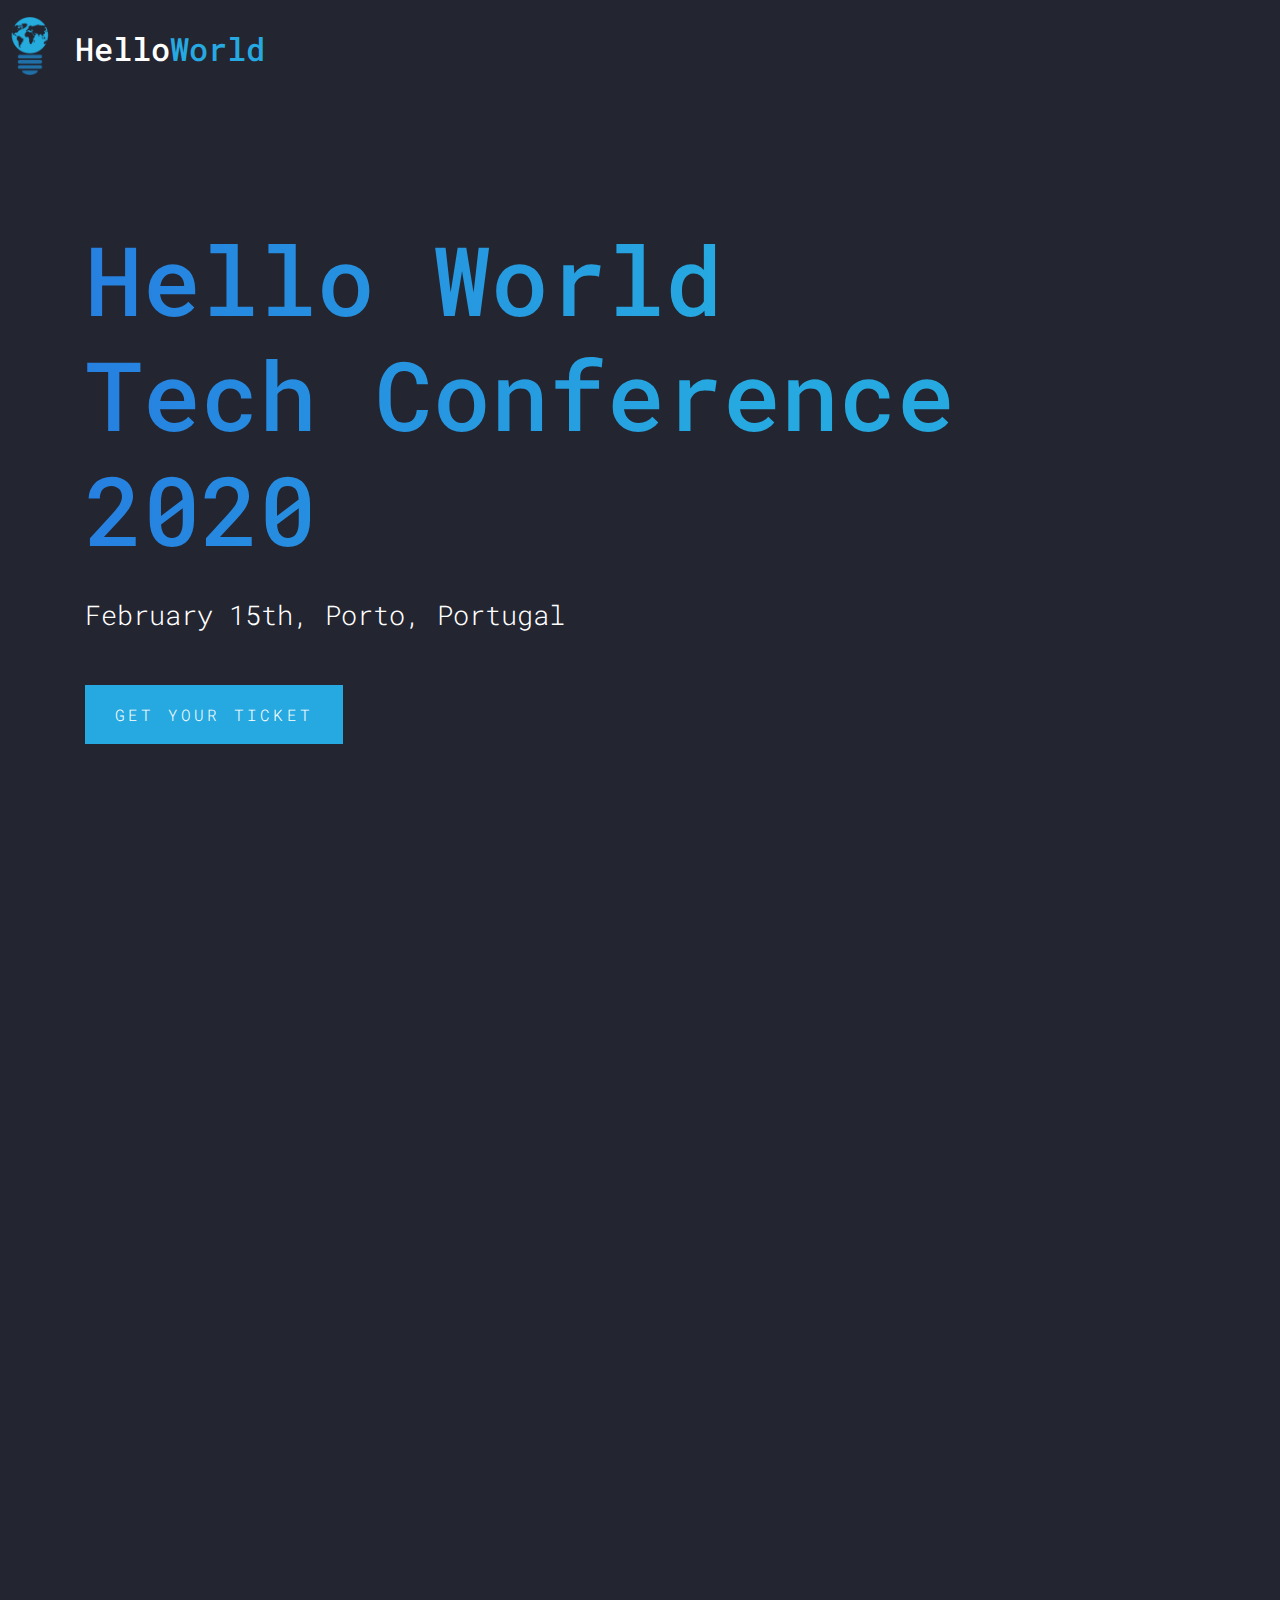
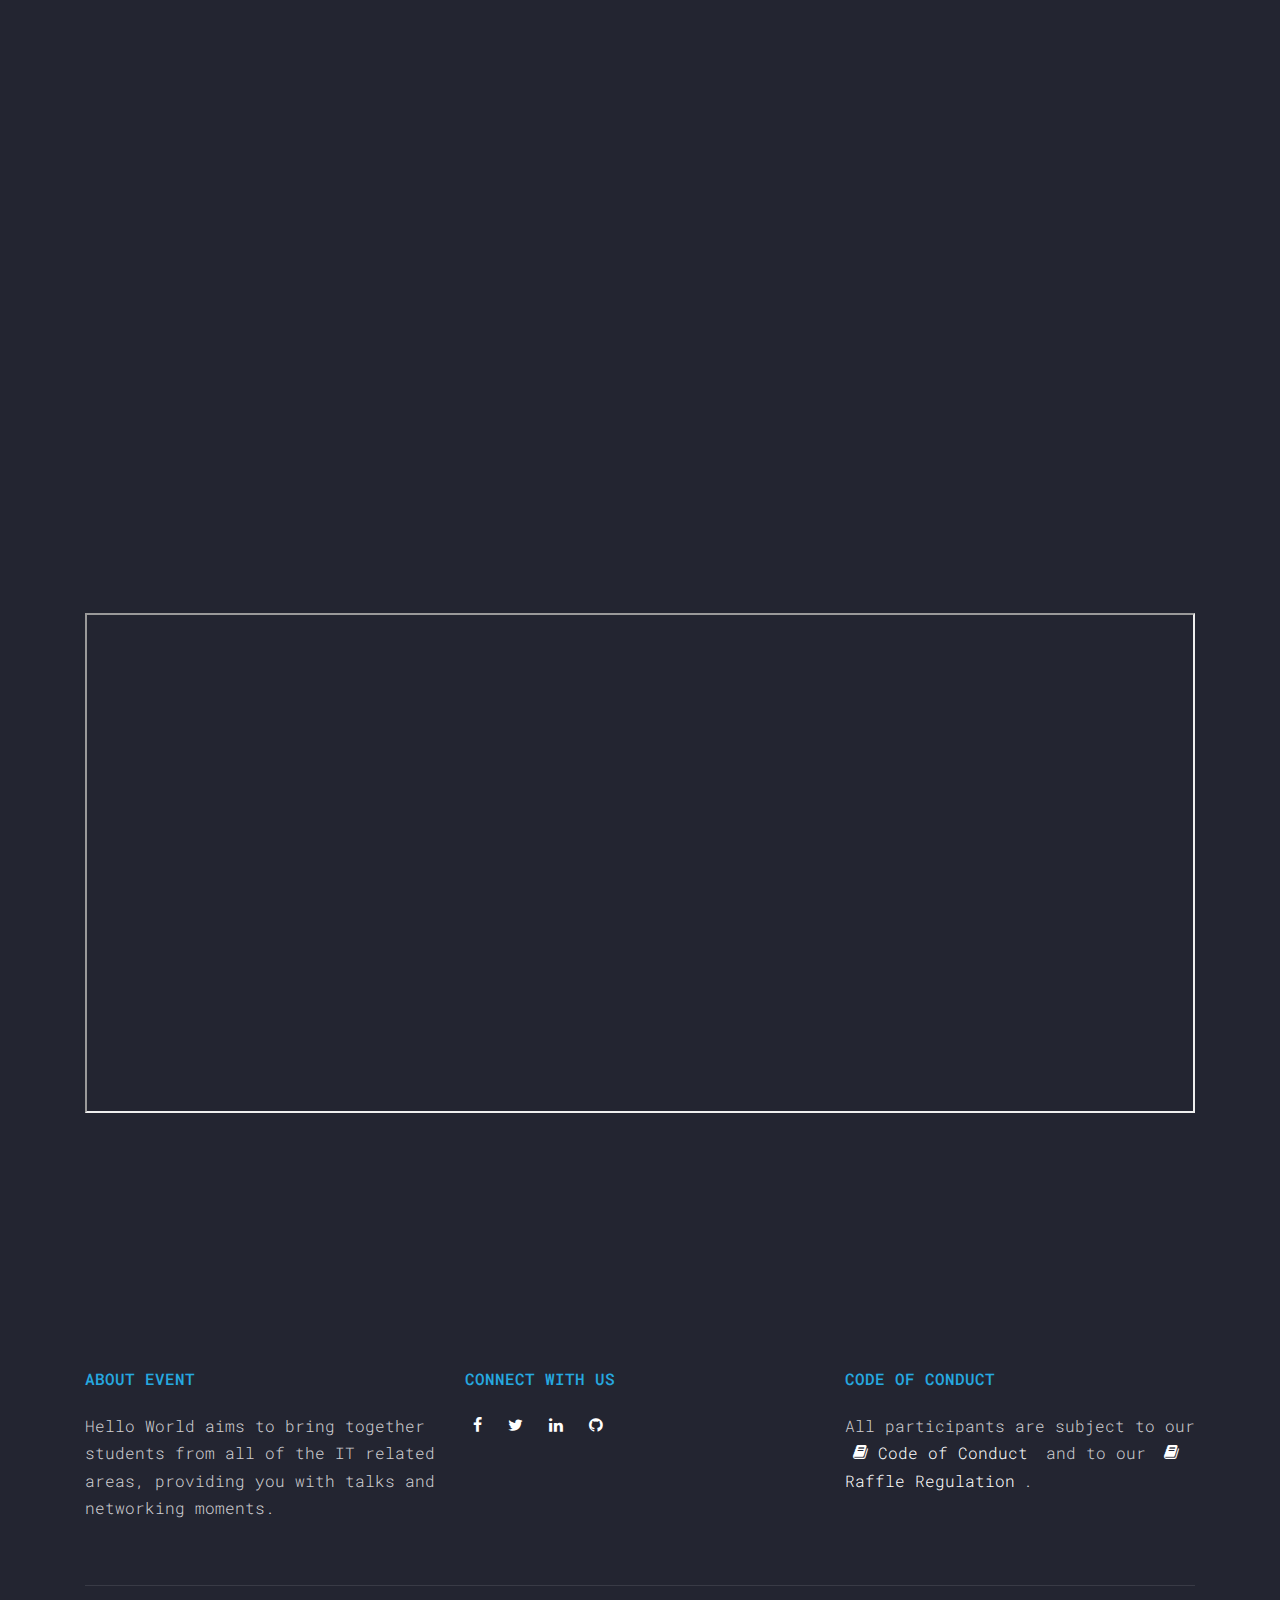
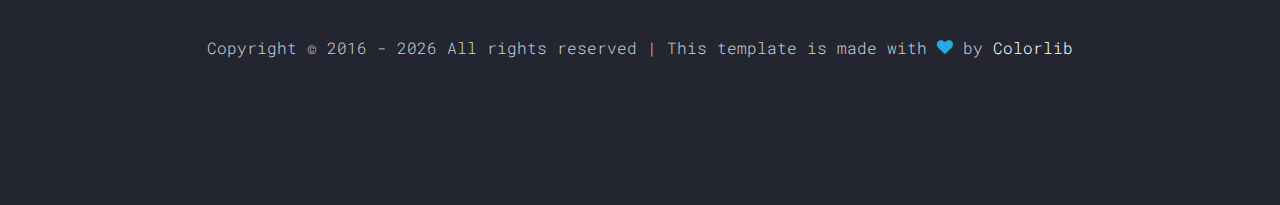
<file: index.html>
<!DOCTYPE html>
<html lang="en">

<head>
  <title>Hello World Tech Conference 2020</title>
  <meta charset="utf-8">
  <meta name="viewport" content="width=device-width, initial-scale=1, shrink-to-fit=no">

  <link href="images/favicon.png" rel=icon>
  <link href="https://fonts.googleapis.com/css?family=Roboto+Mono" rel="stylesheet">
  <link rel="stylesheet" href="fonts/icomoon/style.css">
  <link rel="stylesheet" href="css/bootstrap.min.css">
  <link rel="stylesheet" href="css/magnific-popup.css">
  <link rel="stylesheet" href="css/jquery-ui.css">
  <link rel="stylesheet" href="css/owl.carousel.min.css">
  <link rel="stylesheet" href="css/owl.theme.default.min.css">
  <link rel="stylesheet" href="css/bootstrap-datepicker.css">
  <link rel="stylesheet" href="fonts/flaticon/font/flaticon.css">
  <link rel="stylesheet" href="css/aos.css">

  <link rel="stylesheet" href="css/style.css">
</head>

<body>
  <div class="site-wrap">
    <div class="site-mobile-menu">
      <div class="site-mobile-menu-header">
        <div class="site-mobile-menu-close mt-3">
          <span class="icon-close2 js-menu-toggle"></span>
        </div>
      </div>
      <div class="site-mobile-menu-body"></div>
    </div>

    <header class="site-navbar py-3" role="banner">
      <div class="container-fluid">
        <div class="row align-items-center">
            <img style="float: left; height: 60px;" src="images/favicon.png">
            <h1 class="mb-0">
                <div class="col-11 col-xl-2"><a href="index.html" class="text-white h2 mb-0">Hello<span
                  class="text-primary">World</span> </a></h1>
          </div>
        </div>
      </div>
    </header>

    <div class="site-section site-hero">
      <div class="container">
        <div class="row align-items-center">
          <div class="col-md-10">
            <h1 class="d-block mb-4" data-aos="fade-up" data-aos-delay="200">Hello World Tech Conference 2020</h1>
            <span class="d-block mb-5 caption" data-aos="fade-up" data-aos-delay="300">February 15th, Porto,
              Portugal</span>
            <a href="http://helloworldconf.eventbrite.pt" class="btn-custom" data-aos="fade-up"
              data-aos-delay="400"><span>Get Your Ticket</span></a>
          </div>
        </div>
      </div>
    </div>

    <div class="site-section">
      <div class="container">
        <div class="row mb-5">
          <div class="col-lg-4" data-aos="fade-up" data-aos-delay="100">
            <div class="site-section-heading">
              <h2>Speakers</h2>
            </div>
          </div>
        </div>
        <div id="speakers"></div>
      </div>
    </div>

    <div class="site-section">
      <div class="container">
        <div class="row mb-5">
          <div class="col-lg-4" data-aos="fade-up">
            <div class="site-section-heading">
              <h2>Schedule</h2>
            </div>
          </div>
        </div>
        <div id="schedule"></div>
      </div>
    </div>

    <div class="site-section">
      <div class="container">
        <div class="row mb-5">
          <div class="col-lg-4 ">
            <div class="site-section-heading" data-aos="fade-up">
              <h2>Sponsors</h2>
            </div>
          </div>
        </div>
        <div id="sponsors"></div>
        <div class="row" data-aos="fade-up" data-aos-delay="500">
          <div class="col-12 text-center pt-5">
            <a href="mailto:geral@helloworldconf.pt?subject=Sponsoring Hello World" class="btn-custom" data-aos="fade-up" data-aos-delay="800"><span>Be a Sponsor</span></a>
          </div>
        </div>
      </div>
    </div>

    <div class="site-section">
      <div class="container">
        <div class="row mb-5">
          <div class="col-lg-4 ">
            <div class="site-section-heading" data-aos="fade-up">
              <h2>Location</h2>
              <br>
              <br>
              <style>
                .google-maps {
                  position: relative;
                  width: 100%;
                  height: 500px;
                  overflow: hidden;
                }

                .google-maps iframe {
                  position: absolute;
                  top: 0;
                  left: 0;
                  width: 100% !important;
                  height: 100% !important;
                }
              </style>
            </div>
          </div>
          <div class="col-md-12">
            <div class="google-maps">
              <iframe
                src="https://www.google.com/maps/embed?pb=!1m18!1m12!1m3!1d3003.246979378808!2d-8.61325668471859!3d41.17278001723482!2m3!1f0!2f0!3f0!3m2!1i1024!2i768!4f13.1!3m3!1m2!1s0xd24644e96bfbb8d%3A0x1b56312fb4975696!2sUniversidade%20Fernando%20Pessoa!5e0!3m2!1spt-PT!2spt!4v1569236775937!5m2!1spt-PT!2spt"></iframe>
            </div>
          </div>
        </div>
      </div>
    </div>

    <footer class="site-footer">
      <div class="container">
        <div class="row mb-5">
          <div class="col-md-4">
            <h2 class="footer-heading text-uppercase mb-4">About Event</h2>
            <p>Hello World aims to bring together students from all of the IT related areas, providing you with talks
              and networking moments.</p>
          </div>

          <div class="col-md-4">
            <h2 class="footer-heading text-uppercase mb-4">Connect with Us</h2>
            <p>
              <a href="https://fb.me/helloworldconf" class="p-2 pl-0"><span class="icon-facebook"></span></a>
              <a href="https://twitter.com/hellowrldtekcnf" class="p-2"><span class="icon-twitter"></span></a>
              <a href="https://www.linkedin.com/company/hello-world-conference/" class="p-2"><span
                  class="icon-linkedin"></span></a>
              <a href="https://github.com/hello-world-conf/" class="p-2"><span class="icon-github"></span></a>
            </p>
          </div>
          
          <div class="col-md-4">
            <h2 class="footer-heading text-uppercase mb-4">Code of Conduct</h2>
            <p>
              All participants are subject to our
              <a href="https://github.com/hello-world-conf/website/blob/master/CODE_OF_CONDUCT.md" class="p-2"><span class="icon-book"></span> Code of Conduct</a> and to our <a href="https://github.com/hello-world-conf/website/blob/master/RAFFLE_REGULATION.md" class="p-2"><span class="icon-book"></span> Raffle Regulation</a>.
            </p>
          </div>
        </div>

        <div class="row">
          <div class="col-md-12 text-center">
            <div class="border-top pt-5">
              <p>
                <!-- Link back to Colorlib can't be removed. Template is licensed under CC BY 3.0. -->
                Copyright &copy; 2016 -
                <script>document.write(new Date().getFullYear());</script> All rights reserved | This template is made
                with <i class="icon-heart text-primary" aria-hidden="true"></i> by <a href="https://colorlib.com"
                  target="_blank">Colorlib</a>
                <!-- Link back to Colorlib can't be removed. Template is licensed under CC BY 3.0. -->
              </p>
            </div>
          </div>
        </div>
      </div>
    </footer>
  </div>

  <script src="js/jquery-3.3.1.min.js"></script>
  <script src="js/jquery-migrate-3.0.1.min.js"></script>
  <script src="js/jquery-ui.js"></script>
  <script src="js/popper.min.js"></script>
  <script src="js/bootstrap.min.js"></script>
  <script src="js/owl.carousel.min.js"></script>
  <script src="js/jquery.stellar.min.js"></script>
  <script src="js/jquery.countdown.min.js"></script>
  <script src="js/jquery.magnific-popup.min.js"></script>
  <script src="js/bootstrap-datepicker.min.js"></script>
  <script src="js/aos.js"></script>

  <script src="js/main.js"></script>

</body>

</html>
</file>
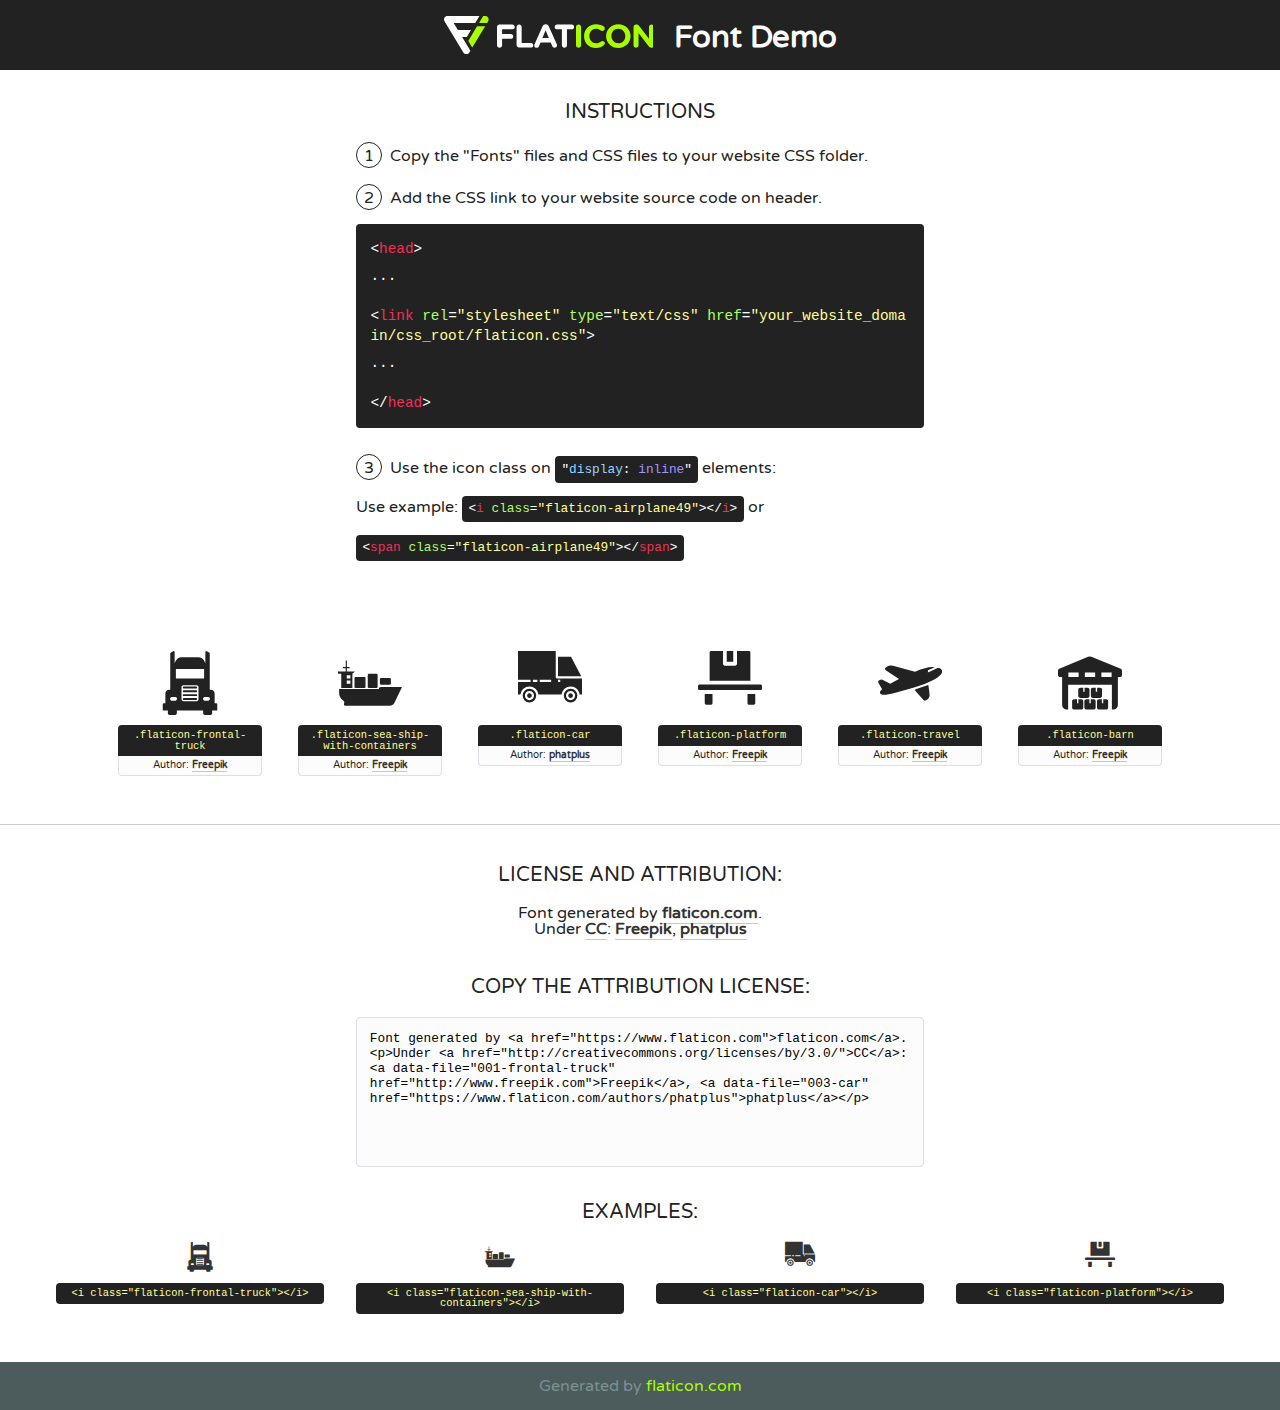
<file: fonts/flaticon/font/flaticon.html>
<!DOCTYPE html>
<!--
  Flaticon icon font: Flaticon
  Creation date: 24/01/2019 09:02
-->
<html>
<!DOCTYPE html>
<html>

<head>
    <title>Flaticon WebFont</title>
    <link href="http://fonts.googleapis.com/css?family=Varela+Round" rel="stylesheet" type="text/css" />
    <link rel="stylesheet" type="text/css" href="flaticon.css">
    <meta charset="UTF-8">
    <style>
    html, body, div, span, applet, object, iframe,
    h1, h2, h3, h4, h5, h6, p, blockquote, pre,
    a, abbr, acronym, address, big, cite, code,
    del, dfn, em, img, ins, kbd, q, s, samp,
    small, strike, strong, sub, sup, tt, var,
    b, u, i, center,
    dl, dt, dd, ol, ul, li,
    fieldset, form, label, legend,
    table, caption, tbody, tfoot, thead, tr, th, td,
    article, aside, canvas, details, embed, 
    figure, figcaption, footer, header, hgroup, 
    menu, nav, output, ruby, section, summary,
    time, mark, audio, video {
        margin: 0;
        padding: 0;
        border: 0;
        font-size: 100%;
        font: inherit;
        vertical-align: baseline;
    }
    /* HTML5 display-role reset for older browsers */
    article, aside, details, figcaption, figure, 
    footer, header, hgroup, menu, nav, section {
        display: block;
    }
    body {
        line-height: 1;
    }
    ol, ul {
        list-style: none;
    }
    blockquote, q {
        quotes: none;
    }
    blockquote:before, blockquote:after,
    q:before, q:after {
        content: '';
        content: none;
    }
    table {
        border-collapse: collapse;
        border-spacing: 0;
    }
    body {
        font-family: 'Varela Round', Helvetica, Arial, sans-serif;
        font-size: 16px;
        color: #222;
    }
    a {
        color: #333;
        border-bottom: 1px solid #a9fd00;
        font-weight: bold;
        text-decoration: none;
    }
    * {
        -moz-box-sizing: border-box;
        -webkit-box-sizing: border-box;
        box-sizing: border-box;
        margin: 0;
        padding: 0;
    }
    [class^="flaticon-"]:before, [class*=" flaticon-"]:before, [class^="flaticon-"]:after, [class*=" flaticon-"]:after {
        font-family: Flaticon;
        font-size: 30px;
        font-style: normal;
        margin-left: 20px;
        color: #333;
    }
    .wrapper {
        max-width: 600px;
        margin: auto;
        padding: 0 1em;
    }
    .title {
        font-size: 1.25em;
        text-align: center;
        margin-bottom: 1em;
        text-transform: uppercase;
    }
    header {
        text-align: center;
        background-color: #222;
        color: #fff;
        padding: 1em;
    }
    header .logo {
        width: 210px;
        height: 38px;
        display: inline-block;
        vertical-align: middle;
        margin-right: 1em;
        border: none;
    }
    header strong {
        font-size: 1.95em;
        font-weight: bold;
        vertical-align: middle;
        margin-top: 5px;
        display: inline-block;
    }
    .demo {
        margin: 2em auto;
        line-height: 1.25em;
    }
    .demo ul li {
        margin-bottom: 1em;
    }
    .demo ul li .num {
        color: #222;
        border-radius: 20px;
        display: inline-block;
        width: 26px;
        padding: 3px;
        height: 26px;
        text-align: center;
        margin-right: 0.5em;
        border: 1px solid #222;
    }
    .demo ul li code {
        background-color: #222;
        border-radius: 4px;
        padding: 0.25em 0.5em;
        display: inline-block;
        color: #fff;
        font-family: Consolas,Monaco,Lucida Console,Liberation Mono,DejaVu Sans Mono,Bitstream Vera Sans Mono,Courier New, monospace;
        font-weight: lighter;
        margin-top: 1em;
        font-size: 0.8em;
        word-break: break-all;
    }
    .demo ul li code.big {
        padding: 1em;
        font-size: 0.9em;
    }
    .demo ul li code .red {
        color: #EF3159;
    }
    .demo ul li code .green {
        color: #ACFF65;
    }
    .demo ul li code .yellow {
        color: #FFFF99;
    }
    .demo ul li code .blue {
        color: #99D3FF;
    }
    .demo ul li code .purple {
        color: #A295FF;
    }
    .demo ul li code .dots {
        margin-top: 0.5em;
        display: block;
    }
    #glyphs {
        border-bottom: 1px solid #ccc;
        padding: 2em 0;
        text-align: center;
    }
    .glyph {
        display: inline-block;
        width: 9em;
        margin: 1em;
        text-align: center;
        vertical-align: top;
        background: #FFF;
    }
    .glyph .glyph-icon {
        padding: 10px;
        display: block;
        font-family:"Flaticon";
        font-size: 64px;
        line-height: 1;
    }
    .glyph .glyph-icon:before {
        font-size: 64px;
        color: #222;
        margin-left: 0;
    }
    .class-name {
        font-size: 0.65em;
        background-color: #222;
        color: #fff;
        border-radius: 4px 4px 0 0;
        padding: 0.5em;
        color: #FFFF99;
        font-family: Consolas,Monaco,Lucida Console,Liberation Mono,DejaVu Sans Mono,Bitstream Vera Sans Mono,Courier New, monospace;
    }
    .author-name {
        font-size: 0.6em;
        background-color: #fcfcfd;
        border: 1px solid #DEDEE4;
        border-top: 0;
        border-radius: 0 0 4px 4px;
        padding: 0.5em;
    }
    .class-name:last-child {
        font-size: 10px;
        color:#888;
    }
    .class-name:last-child a {
        font-size: 10px;
        color:#555;
    }
    .class-name:last-child a:hover {
        color:#a9fd00;
    }
    .glyph > input {
        display: block;
        width: 100px;
        margin: 5px auto;
        text-align: center;
        font-size: 12px;
        cursor: text;
    }
    .glyph > input.icon-input {
        font-family:"Flaticon";
        font-size: 16px;
        margin-bottom: 10px;
    }
    .attribution .title {
        margin-top: 2em;
    }
    .attribution textarea {
        background-color: #fcfcfd;
        padding: 1em;
        border: none;
        box-shadow: none;
        border: 1px solid #DEDEE4;
        border-radius: 4px;
        resize: none;
        width: 100%;
        height: 150px;
        font-size: 0.8em;
        font-family: Consolas,Monaco,Lucida Console,Liberation Mono,DejaVu Sans Mono,Bitstream Vera Sans Mono,Courier New, monospace;
        -webkit-appearance: none;
    }
    .iconsuse {
        margin: 2em auto;
        text-align: center;
        max-width: 1200px;
    }
    .iconsuse:after {
        content: '';
        display: table;
        clear: both;
    }
    .iconsuse .image {
        float: left;
        width: 25%;
        padding: 0 1em;
    }
    .iconsuse .image p {
        margin-bottom: 1em;
    }
    .iconsuse .image span {
        display: block;
        font-size: 0.65em;
        background-color: #222;
        color: #fff;
        border-radius: 4px;
        padding: 0.5em;
        color: #FFFF99;
        margin-top: 1em;
        font-family: Consolas,Monaco,Lucida Console,Liberation Mono,DejaVu Sans Mono,Bitstream Vera Sans Mono,Courier New, monospace;
    }
    #footer {
        text-align: center;
        background-color: #4C5B5C;
        color: #7c9192;
        padding: 1em;
    }
    #footer a {
        border: none;
        color: #a9fd00;
        font-weight: normal;
    }
    @media (max-width: 960px) {
        .iconsuse .image {
            width: 50%;
        }
    }
    @media (max-width: 560px) {
        .iconsuse .image {
            width: 100%;
        }
    }
    </style>
</head>

<body class="characters-off">

    <header>
        <a href="https://www.flaticon.com" target="_blank" class="logo">
            <svg version="1.1" xmlns="http://www.w3.org/2000/svg" xmlns:xlink="http://www.w3.org/1999/xlink" xmlns:a="http://ns.adobe.com/AdobeSVGViewerExtensions/3.0/" viewBox="0 0 560.875 102.036" enable-background="new 0 0 560.875 102.036" xml:space="preserve">
                <defs>
                </defs>
                <g>
                    <g class="letters">
                        <path fill="#ffffff" d="M141.596,29.675c0-3.777,2.985-6.767,6.764-6.767h34.438c3.426,0,6.15,2.728,6.15,6.15
                        c0,3.43-2.724,6.149-6.15,6.149h-27.674v13.091h23.719c3.429,0,6.151,2.724,6.151,6.15c0,3.43-2.723,6.149-6.151,6.149h-23.719
                        v17.574c0,3.773-2.986,6.761-6.764,6.761c-3.779,0-6.764-2.989-6.764-6.761V29.675z"></path>
                        <path fill="#ffffff" d="M193.844,29.149c0-3.781,2.985-6.767,6.764-6.767c3.776,0,6.763,2.985,6.763,6.767v42.957h25.039
                        c3.426,0,6.149,2.726,6.149,6.153c0,3.425-2.723,6.15-6.149,6.15h-31.802c-3.779,0-6.764-2.986-6.764-6.768V29.149z"></path>
                        <path fill="#ffffff" d="M241.891,75.71l21.438-48.407c1.492-3.341,4.215-5.357,7.906-5.357h0.792
                        c3.686,0,6.323,2.017,7.815,5.357l21.439,48.407c0.436,0.967,0.701,1.845,0.701,2.723c0,3.602-2.809,6.501-6.414,6.501
                        c-3.161,0-5.269-1.845-6.499-4.655l-4.132-9.661h-27.059l-4.301,10.102c-1.144,2.631-3.426,4.214-6.237,4.214
                        c-3.517,0-6.24-2.81-6.24-6.325C241.1,77.64,241.451,76.677,241.891,75.71z M279.932,58.666l-8.521-20.297l-8.526,20.297H279.932
                        z"></path>
                        <path fill="#ffffff" d="M314.864,35.387H301.86c-3.429,0-6.239-2.813-6.239-6.238c0-3.429,2.811-6.24,6.239-6.24h39.533
                        c3.426,0,6.237,2.811,6.237,6.24c0,3.425-2.811,6.238-6.237,6.238h-13.001v42.785c0,3.773-2.99,6.761-6.764,6.761
                        c-3.779,0-6.764-2.989-6.764-6.761V35.387z"></path>
                        <path fill="#A9FD00" d="M352.615,29.149c0-3.781,2.985-6.767,6.767-6.767c3.774,0,6.761,2.985,6.761,6.767v49.024
                        c0,3.773-2.987,6.761-6.761,6.761c-3.781,0-6.767-2.989-6.767-6.761V29.149z"></path>
                        <path fill="#A9FD00" d="M374.132,53.836v-0.179c0-17.481,13.178-31.801,32.065-31.801c9.22,0,15.459,2.458,20.557,6.238
                        c1.402,1.054,2.637,2.985,2.637,5.357c0,3.692-2.985,6.59-6.681,6.59c-1.845,0-3.071-0.702-4.044-1.319
                        c-3.776-2.813-7.729-4.393-12.562-4.393c-10.364,0-17.831,8.611-17.831,19.154v0.173c0,10.542,7.291,19.329,17.831,19.329
                        c5.715,0,9.492-1.756,13.359-4.834c1.049-0.874,2.458-1.491,4.039-1.491c3.429,0,6.325,2.813,6.325,6.236
                        c0,2.106-1.056,3.78-2.282,4.834c-5.539,4.834-12.036,7.733-21.878,7.733C387.572,85.464,374.132,71.493,374.132,53.836z"></path>
                        <path fill="#A9FD00" d="M433.009,53.836v-0.179c0-17.481,13.79-31.801,32.766-31.801c18.981,0,32.592,14.143,32.592,31.628v0.173
                        c0,17.483-13.785,31.807-32.769,31.807C446.625,85.464,433.009,71.32,433.009,53.836z M484.224,53.836v-0.179
                        c0-10.539-7.725-19.326-18.626-19.326c-10.893,0-18.449,8.611-18.449,19.154v0.173c0,10.542,7.73,19.329,18.626,19.329
                        C476.676,72.986,484.224,64.378,484.224,53.836z"></path>
                        <path fill="#A9FD00" d="M506.233,29.321c0-3.774,2.99-6.763,6.767-6.763h1.401c3.252,0,5.183,1.583,7.029,3.953l26.093,34.265
                        V29.059c0-3.692,2.99-6.677,6.681-6.677c3.683,0,6.671,2.985,6.671,6.677v48.934c0,3.78-2.987,6.765-6.764,6.765h-0.436
                        c-3.257,0-5.188-1.581-7.034-3.953l-27.056-35.492v32.944c0,3.687-2.985,6.676-6.678,6.676c-3.683,0-6.673-2.989-6.673-6.676
                        V29.321z"></path>
                    </g>
                    <g class="insignia">
                        <path fill="#ffffff" d="M48.372,56.137h12.517l11.156-18.537H37.186L25.688,18.539h57.825L94.668,0H9.271
                        C5.925,0,2.842,1.801,1.198,4.716c-1.644,2.907-1.593,6.482,0.134,9.343l50.38,83.501c1.678,2.781,4.689,4.476,7.938,4.476
                        c3.246,0,6.257-1.695,7.935-4.476l2.898-4.804L48.372,56.137z"></path>
                        <g class="i">
                            <path fill="#A9FD00" d="M93.575,18.539h0.031v0.004l21.652,0.004l2.705-4.488c1.727-2.861,1.778-6.436,0.133-9.343
                            C116.454,1.801,113.371,0,110.026,0h-5.294L93.575,18.539z"></path>
                            <polygon fill="#A9FD00" points="88.291,27.356 64.725,66.486 75.519,84.404 109.942,27.356"></polygon>
                        </g>
                    </g>
                </g>
            </svg>
        </a>
        <strong>Font Demo</strong>
    </header>


    <section class="demo wrapper">

        <p class="title">Instructions</p>

        <ul>
            <li>
                <span class="num">1</span>Copy the "Fonts" files and CSS files to your website CSS folder.
            </li>
            <li>
                <span class="num">2</span>Add the CSS link to your website source code on header.
                <code class="big">
                    &lt;<span class="red">head</span>&gt;
                    <br/><span class="dots">...</span>
                    <br/>&lt;<span class="red">link</span> <span class="green">rel</span>=<span class="yellow">"stylesheet"</span> <span class="green">type</span>=<span class="yellow">"text/css"</span> <span class="green">href</span>=<span class="yellow">"your_website_domain/css_root/flaticon.css"</span>&gt;
                    <br/><span class="dots">...</span>
                    <br/>&lt;/<span class="red">head</span>&gt;
                </code>
            </li>

            <li>
                <p>
                    <span class="num">3</span>Use the icon class on <code>"<span class="blue">display</span>:<span class="purple"> inline</span>"</code> elements:
                    <br />
                    Use example: <code>&lt;<span class="red">i</span> <span class="green">class</span>=<span class="yellow">&quot;flaticon-airplane49&quot;</span>&gt;&lt;/<span class="red">i</span>&gt;</code> or <code>&lt;<span class="red">span</span> <span class="green">class</span>=<span class="yellow">&quot;flaticon-airplane49&quot;</span>&gt;&lt;/<span class="red">span</span>&gt;</code>
            </li>
        </ul>

    </section>




   <section id="glyphs">          
    
      
        <div class="glyph"><div class="glyph-icon flaticon-frontal-truck"></div>
            <div class="class-name">.flaticon-frontal-truck</div>
            <div class="author-name">Author: <a data-file="001-frontal-truck" href="http://www.freepik.com">Freepik</a> </div> 
        </div>        
        
        <div class="glyph"><div class="glyph-icon flaticon-sea-ship-with-containers"></div>
            <div class="class-name">.flaticon-sea-ship-with-containers</div>
            <div class="author-name">Author: <a data-file="002-sea-ship-with-containers" href="http://www.freepik.com">Freepik</a> </div> 
        </div>        
        
        <div class="glyph"><div class="glyph-icon flaticon-car"></div>
            <div class="class-name">.flaticon-car</div>
            <div class="author-name">Author: <a data-file="003-car" href="https://www.flaticon.com/authors/phatplus">phatplus</a> </div> 
        </div>        
        
        <div class="glyph"><div class="glyph-icon flaticon-platform"></div>
            <div class="class-name">.flaticon-platform</div>
            <div class="author-name">Author: <a data-file="004-platform" href="http://www.freepik.com">Freepik</a> </div> 
        </div>        
        
        <div class="glyph"><div class="glyph-icon flaticon-travel"></div>
            <div class="class-name">.flaticon-travel</div>
            <div class="author-name">Author: <a data-file="005-travel" href="http://www.freepik.com">Freepik</a> </div> 
        </div>        
        
        <div class="glyph"><div class="glyph-icon flaticon-barn"></div>
            <div class="class-name">.flaticon-barn</div>
            <div class="author-name">Author: <a data-file="006-barn" href="http://www.freepik.com">Freepik</a> </div> 
        </div>        
        

    </section>



    <section class="attribution wrapper"   style="text-align:center;">

      <div class="title">License and attribution:</div><div class="attrDiv">Font generated by <a href="https://www.flaticon.com">flaticon.com</a>. <div><p>Under <a href="http://creativecommons.org/licenses/by/3.0/">CC</a>: <a data-file="001-frontal-truck" href="http://www.freepik.com">Freepik</a>, <a data-file="003-car" href="https://www.flaticon.com/authors/phatplus">phatplus</a></p>  </div>
      </div>
      <div class="title">Copy the Attribution License:</div>

    <textarea onclick="this.focus();this.select();">Font generated by &lt;a href=&quot;https://www.flaticon.com&quot;&gt;flaticon.com&lt;/a&gt;. <p>Under <a href="http://creativecommons.org/licenses/by/3.0/">CC</a>: <a data-file="001-frontal-truck" href="http://www.freepik.com">Freepik</a>, <a data-file="003-car" href="https://www.flaticon.com/authors/phatplus">phatplus</a></p>  
     </textarea>

    </section>

    <section class="iconsuse">

          <div class="title">Examples:</div>            
             
            <div class="image">
                <p>
                    <i class="glyph-icon flaticon-frontal-truck"></i> 
                    <span>&lt;i class=&quot;flaticon-frontal-truck&quot;&gt;&lt;/i&gt;</span>
                </p>
            </div>
            
            <div class="image">
                <p>
                    <i class="glyph-icon flaticon-sea-ship-with-containers"></i> 
                    <span>&lt;i class=&quot;flaticon-sea-ship-with-containers&quot;&gt;&lt;/i&gt;</span>
                </p>
            </div>
            
            <div class="image">
                <p>
                    <i class="glyph-icon flaticon-car"></i> 
                    <span>&lt;i class=&quot;flaticon-car&quot;&gt;&lt;/i&gt;</span>
                </p>
            </div>
            
            <div class="image">
                <p>
                    <i class="glyph-icon flaticon-platform"></i> 
                    <span>&lt;i class=&quot;flaticon-platform&quot;&gt;&lt;/i&gt;</span>
                </p>
            </div>
                       
        </div>
                            
    </section>

<div id="footer">
    <div>Generated by <a href="https://www.flaticon.com">flaticon.com</a>
    </div>
</div>



</body>
</html>
</file>
<file: fonts/icomoon/style.css>
@font-face {
  font-family: 'icomoon';
  src:  url('fonts/icomoon.eot?10si43');
  src:  url('fonts/icomoon.eot?10si43#iefix') format('embedded-opentype'),
    url('fonts/icomoon.ttf?10si43') format('truetype'),
    url('fonts/icomoon.woff?10si43') format('woff'),
    url('fonts/icomoon.svg?10si43#icomoon') format('svg');
  font-weight: normal;
  font-style: normal;
}

[class^="icon-"], [class*=" icon-"] {
  /* use !important to prevent issues with browser extensions that change fonts */
  font-family: 'icomoon' !important;
  speak: none;
  font-style: normal;
  font-weight: normal;
  font-variant: normal;
  text-transform: none;
  line-height: 1;

  /* Better Font Rendering =========== */
  -webkit-font-smoothing: antialiased;
  -moz-osx-font-smoothing: grayscale;
}

.icon-asterisk:before {
  content: "\f069";
}
.icon-plus:before {
  content: "\f067";
}
.icon-question:before {
  content: "\f128";
}
.icon-minus:before {
  content: "\f068";
}
.icon-glass:before {
  content: "\f000";
}
.icon-music:before {
  content: "\f001";
}
.icon-search:before {
  content: "\f002";
}
.icon-envelope-o:before {
  content: "\f003";
}
.icon-heart:before {
  content: "\f004";
}
.icon-star:before {
  content: "\f005";
}
.icon-star-o:before {
  content: "\f006";
}
.icon-user:before {
  content: "\f007";
}
.icon-film:before {
  content: "\f008";
}
.icon-th-large:before {
  content: "\f009";
}
.icon-th:before {
  content: "\f00a";
}
.icon-th-list:before {
  content: "\f00b";
}
.icon-check:before {
  content: "\f00c";
}
.icon-close:before {
  content: "\f00d";
}
.icon-remove:before {
  content: "\f00d";
}
.icon-times:before {
  content: "\f00d";
}
.icon-search-plus:before {
  content: "\f00e";
}
.icon-search-minus:before {
  content: "\f010";
}
.icon-power-off:before {
  content: "\f011";
}
.icon-signal:before {
  content: "\f012";
}
.icon-cog:before {
  content: "\f013";
}
.icon-gear:before {
  content: "\f013";
}
.icon-trash-o:before {
  content: "\f014";
}
.icon-home:before {
  content: "\f015";
}
.icon-file-o:before {
  content: "\f016";
}
.icon-clock-o:before {
  content: "\f017";
}
.icon-road:before {
  content: "\f018";
}
.icon-download:before {
  content: "\f019";
}
.icon-arrow-circle-o-down:before {
  content: "\f01a";
}
.icon-arrow-circle-o-up:before {
  content: "\f01b";
}
.icon-inbox:before {
  content: "\f01c";
}
.icon-play-circle-o:before {
  content: "\f01d";
}
.icon-repeat:before {
  content: "\f01e";
}
.icon-rotate-right:before {
  content: "\f01e";
}
.icon-refresh:before {
  content: "\f021";
}
.icon-list-alt:before {
  content: "\f022";
}
.icon-lock:before {
  content: "\f023";
}
.icon-flag:before {
  content: "\f024";
}
.icon-headphones:before {
  content: "\f025";
}
.icon-volume-off:before {
  content: "\f026";
}
.icon-volume-down:before {
  content: "\f027";
}
.icon-volume-up:before {
  content: "\f028";
}
.icon-qrcode:before {
  content: "\f029";
}
.icon-barcode:before {
  content: "\f02a";
}
.icon-tag:before {
  content: "\f02b";
}
.icon-tags:before {
  content: "\f02c";
}
.icon-book:before {
  content: "\f02d";
}
.icon-bookmark:before {
  content: "\f02e";
}
.icon-print:before {
  content: "\f02f";
}
.icon-camera:before {
  content: "\f030";
}
.icon-font:before {
  content: "\f031";
}
.icon-bold:before {
  content: "\f032";
}
.icon-italic:before {
  content: "\f033";
}
.icon-text-height:before {
  content: "\f034";
}
.icon-text-width:before {
  content: "\f035";
}
.icon-align-left:before {
  content: "\f036";
}
.icon-align-center:before {
  content: "\f037";
}
.icon-align-right:before {
  content: "\f038";
}
.icon-align-justify:before {
  content: "\f039";
}
.icon-list:before {
  content: "\f03a";
}
.icon-dedent:before {
  content: "\f03b";
}
.icon-outdent:before {
  content: "\f03b";
}
.icon-indent:before {
  content: "\f03c";
}
.icon-video-camera:before {
  content: "\f03d";
}
.icon-image:before {
  content: "\f03e";
}
.icon-photo:before {
  content: "\f03e";
}
.icon-picture-o:before {
  content: "\f03e";
}
.icon-pencil:before {
  content: "\f040";
}
.icon-map-marker:before {
  content: "\f041";
}
.icon-adjust:before {
  content: "\f042";
}
.icon-tint:before {
  content: "\f043";
}
.icon-edit:before {
  content: "\f044";
}
.icon-pencil-square-o:before {
  content: "\f044";
}
.icon-share-square-o:before {
  content: "\f045";
}
.icon-check-square-o:before {
  content: "\f046";
}
.icon-arrows:before {
  content: "\f047";
}
.icon-step-backward:before {
  content: "\f048";
}
.icon-fast-backward:before {
  content: "\f049";
}
.icon-backward:before {
  content: "\f04a";
}
.icon-play:before {
  content: "\f04b";
}
.icon-pause:before {
  content: "\f04c";
}
.icon-stop:before {
  content: "\f04d";
}
.icon-forward:before {
  content: "\f04e";
}
.icon-fast-forward:before {
  content: "\f050";
}
.icon-step-forward:before {
  content: "\f051";
}
.icon-eject:before {
  content: "\f052";
}
.icon-chevron-left:before {
  content: "\f053";
}
.icon-chevron-right:before {
  content: "\f054";
}
.icon-plus-circle:before {
  content: "\f055";
}
.icon-minus-circle:before {
  content: "\f056";
}
.icon-times-circle:before {
  content: "\f057";
}
.icon-check-circle:before {
  content: "\f058";
}
.icon-question-circle:before {
  content: "\f059";
}
.icon-info-circle:before {
  content: "\f05a";
}
.icon-crosshairs:before {
  content: "\f05b";
}
.icon-times-circle-o:before {
  content: "\f05c";
}
.icon-check-circle-o:before {
  content: "\f05d";
}
.icon-ban:before {
  content: "\f05e";
}
.icon-arrow-left:before {
  content: "\f060";
}
.icon-arrow-right:before {
  content: "\f061";
}
.icon-arrow-up:before {
  content: "\f062";
}
.icon-arrow-down:before {
  content: "\f063";
}
.icon-mail-forward:before {
  content: "\f064";
}
.icon-share:before {
  content: "\f064";
}
.icon-expand:before {
  content: "\f065";
}
.icon-compress:before {
  content: "\f066";
}
.icon-exclamation-circle:before {
  content: "\f06a";
}
.icon-gift:before {
  content: "\f06b";
}
.icon-leaf:before {
  content: "\f06c";
}
.icon-fire:before {
  content: "\f06d";
}
.icon-eye:before {
  content: "\f06e";
}
.icon-eye-slash:before {
  content: "\f070";
}
.icon-exclamation-triangle:before {
  content: "\f071";
}
.icon-warning:before {
  content: "\f071";
}
.icon-plane:before {
  content: "\f072";
}
.icon-calendar:before {
  content: "\f073";
}
.icon-random:before {
  content: "\f074";
}
.icon-comment:before {
  content: "\f075";
}
.icon-magnet:before {
  content: "\f076";
}
.icon-chevron-up:before {
  content: "\f077";
}
.icon-chevron-down:before {
  content: "\f078";
}
.icon-retweet:before {
  content: "\f079";
}
.icon-shopping-cart:before {
  content: "\f07a";
}
.icon-folder:before {
  content: "\f07b";
}
.icon-folder-open:before {
  content: "\f07c";
}
.icon-arrows-v:before {
  content: "\f07d";
}
.icon-arrows-h:before {
  content: "\f07e";
}
.icon-bar-chart:before {
  content: "\f080";
}
.icon-bar-chart-o:before {
  content: "\f080";
}
.icon-twitter-square:before {
  content: "\f081";
}
.icon-facebook-square:before {
  content: "\f082";
}
.icon-camera-retro:before {
  content: "\f083";
}
.icon-key:before {
  content: "\f084";
}
.icon-cogs:before {
  content: "\f085";
}
.icon-gears:before {
  content: "\f085";
}
.icon-comments:before {
  content: "\f086";
}
.icon-thumbs-o-up:before {
  content: "\f087";
}
.icon-thumbs-o-down:before {
  content: "\f088";
}
.icon-star-half:before {
  content: "\f089";
}
.icon-heart-o:before {
  content: "\f08a";
}
.icon-sign-out:before {
  content: "\f08b";
}
.icon-linkedin-square:before {
  content: "\f08c";
}
.icon-thumb-tack:before {
  content: "\f08d";
}
.icon-external-link:before {
  content: "\f08e";
}
.icon-sign-in:before {
  content: "\f090";
}
.icon-trophy:before {
  content: "\f091";
}
.icon-github-square:before {
  content: "\f092";
}
.icon-upload:before {
  content: "\f093";
}
.icon-lemon-o:before {
  content: "\f094";
}
.icon-phone:before {
  content: "\f095";
}
.icon-square-o:before {
  content: "\f096";
}
.icon-bookmark-o:before {
  content: "\f097";
}
.icon-phone-square:before {
  content: "\f098";
}
.icon-twitter:before {
  content: "\f099";
}
.icon-facebook:before {
  content: "\f09a";
}
.icon-facebook-f:before {
  content: "\f09a";
}
.icon-github:before {
  content: "\f09b";
}
.icon-unlock:before {
  content: "\f09c";
}
.icon-credit-card:before {
  content: "\f09d";
}
.icon-feed:before {
  content: "\f09e";
}
.icon-rss:before {
  content: "\f09e";
}
.icon-hdd-o:before {
  content: "\f0a0";
}
.icon-bullhorn:before {
  content: "\f0a1";
}
.icon-bell-o:before {
  content: "\f0a2";
}
.icon-certificate:before {
  content: "\f0a3";
}
.icon-hand-o-right:before {
  content: "\f0a4";
}
.icon-hand-o-left:before {
  content: "\f0a5";
}
.icon-hand-o-up:before {
  content: "\f0a6";
}
.icon-hand-o-down:before {
  content: "\f0a7";
}
.icon-arrow-circle-left:before {
  content: "\f0a8";
}
.icon-arrow-circle-right:before {
  content: "\f0a9";
}
.icon-arrow-circle-up:before {
  content: "\f0aa";
}
.icon-arrow-circle-down:before {
  content: "\f0ab";
}
.icon-globe:before {
  content: "\f0ac";
}
.icon-wrench:before {
  content: "\f0ad";
}
.icon-tasks:before {
  content: "\f0ae";
}
.icon-filter:before {
  content: "\f0b0";
}
.icon-briefcase:before {
  content: "\f0b1";
}
.icon-arrows-alt:before {
  content: "\f0b2";
}
.icon-group:before {
  content: "\f0c0";
}
.icon-users:before {
  content: "\f0c0";
}
.icon-chain:before {
  content: "\f0c1";
}
.icon-link:before {
  content: "\f0c1";
}
.icon-cloud:before {
  content: "\f0c2";
}
.icon-flask:before {
  content: "\f0c3";
}
.icon-cut:before {
  content: "\f0c4";
}
.icon-scissors:before {
  content: "\f0c4";
}
.icon-copy:before {
  content: "\f0c5";
}
.icon-files-o:before {
  content: "\f0c5";
}
.icon-paperclip:before {
  content: "\f0c6";
}
.icon-floppy-o:before {
  content: "\f0c7";
}
.icon-save:before {
  content: "\f0c7";
}
.icon-square:before {
  content: "\f0c8";
}
.icon-bars:before {
  content: "\f0c9";
}
.icon-navicon:before {
  content: "\f0c9";
}
.icon-reorder:before {
  content: "\f0c9";
}
.icon-list-ul:before {
  content: "\f0ca";
}
.icon-list-ol:before {
  content: "\f0cb";
}
.icon-strikethrough:before {
  content: "\f0cc";
}
.icon-underline:before {
  content: "\f0cd";
}
.icon-table:before {
  content: "\f0ce";
}
.icon-magic:before {
  content: "\f0d0";
}
.icon-truck:before {
  content: "\f0d1";
}
.icon-pinterest:before {
  content: "\f0d2";
}
.icon-pinterest-square:before {
  content: "\f0d3";
}
.icon-google-plus-square:before {
  content: "\f0d4";
}
.icon-google-plus:before {
  content: "\f0d5";
}
.icon-money:before {
  content: "\f0d6";
}
.icon-caret-down:before {
  content: "\f0d7";
}
.icon-caret-up:before {
  content: "\f0d8";
}
.icon-caret-left:before {
  content: "\f0d9";
}
.icon-caret-right:before {
  content: "\f0da";
}
.icon-columns:before {
  content: "\f0db";
}
.icon-sort:before {
  content: "\f0dc";
}
.icon-unsorted:before {
  content: "\f0dc";
}
.icon-sort-desc:before {
  content: "\f0dd";
}
.icon-sort-down:before {
  content: "\f0dd";
}
.icon-sort-asc:before {
  content: "\f0de";
}
.icon-sort-up:before {
  content: "\f0de";
}
.icon-envelope:before {
  content: "\f0e0";
}
.icon-linkedin:before {
  content: "\f0e1";
}
.icon-rotate-left:before {
  content: "\f0e2";
}
.icon-undo:before {
  content: "\f0e2";
}
.icon-gavel:before {
  content: "\f0e3";
}
.icon-legal:before {
  content: "\f0e3";
}
.icon-dashboard:before {
  content: "\f0e4";
}
.icon-tachometer:before {
  content: "\f0e4";
}
.icon-comment-o:before {
  content: "\f0e5";
}
.icon-comments-o:before {
  content: "\f0e6";
}
.icon-bolt:before {
  content: "\f0e7";
}
.icon-flash:before {
  content: "\f0e7";
}
.icon-sitemap:before {
  content: "\f0e8";
}
.icon-umbrella:before {
  content: "\f0e9";
}
.icon-clipboard:before {
  content: "\f0ea";
}
.icon-paste:before {
  content: "\f0ea";
}
.icon-lightbulb-o:before {
  content: "\f0eb";
}
.icon-exchange:before {
  content: "\f0ec";
}
.icon-cloud-download:before {
  content: "\f0ed";
}
.icon-cloud-upload:before {
  content: "\f0ee";
}
.icon-user-md:before {
  content: "\f0f0";
}
.icon-stethoscope:before {
  content: "\f0f1";
}
.icon-suitcase:before {
  content: "\f0f2";
}
.icon-bell:before {
  content: "\f0f3";
}
.icon-coffee:before {
  content: "\f0f4";
}
.icon-cutlery:before {
  content: "\f0f5";
}
.icon-file-text-o:before {
  content: "\f0f6";
}
.icon-building-o:before {
  content: "\f0f7";
}
.icon-hospital-o:before {
  content: "\f0f8";
}
.icon-ambulance:before {
  content: "\f0f9";
}
.icon-medkit:before {
  content: "\f0fa";
}
.icon-fighter-jet:before {
  content: "\f0fb";
}
.icon-beer:before {
  content: "\f0fc";
}
.icon-h-square:before {
  content: "\f0fd";
}
.icon-plus-square:before {
  content: "\f0fe";
}
.icon-angle-double-left:before {
  content: "\f100";
}
.icon-angle-double-right:before {
  content: "\f101";
}
.icon-angle-double-up:before {
  content: "\f102";
}
.icon-angle-double-down:before {
  content: "\f103";
}
.icon-angle-left:before {
  content: "\f104";
}
.icon-angle-right:before {
  content: "\f105";
}
.icon-angle-up:before {
  content: "\f106";
}
.icon-angle-down:before {
  content: "\f107";
}
.icon-desktop:before {
  content: "\f108";
}
.icon-laptop:before {
  content: "\f109";
}
.icon-tablet:before {
  content: "\f10a";
}
.icon-mobile:before {
  content: "\f10b";
}
.icon-mobile-phone:before {
  content: "\f10b";
}
.icon-circle-o:before {
  content: "\f10c";
}
.icon-quote-left:before {
  content: "\f10d";
}
.icon-quote-right:before {
  content: "\f10e";
}
.icon-spinner:before {
  content: "\f110";
}
.icon-circle:before {
  content: "\f111";
}
.icon-mail-reply:before {
  content: "\f112";
}
.icon-reply:before {
  content: "\f112";
}
.icon-github-alt:before {
  content: "\f113";
}
.icon-folder-o:before {
  content: "\f114";
}
.icon-folder-open-o:before {
  content: "\f115";
}
.icon-smile-o:before {
  content: "\f118";
}
.icon-frown-o:before {
  content: "\f119";
}
.icon-meh-o:before {
  content: "\f11a";
}
.icon-gamepad:before {
  content: "\f11b";
}
.icon-keyboard-o:before {
  content: "\f11c";
}
.icon-flag-o:before {
  content: "\f11d";
}
.icon-flag-checkered:before {
  content: "\f11e";
}
.icon-terminal:before {
  content: "\f120";
}
.icon-code:before {
  content: "\f121";
}
.icon-mail-reply-all:before {
  content: "\f122";
}
.icon-reply-all:before {
  content: "\f122";
}
.icon-star-half-empty:before {
  content: "\f123";
}
.icon-star-half-full:before {
  content: "\f123";
}
.icon-star-half-o:before {
  content: "\f123";
}
.icon-location-arrow:before {
  content: "\f124";
}
.icon-crop:before {
  content: "\f125";
}
.icon-code-fork:before {
  content: "\f126";
}
.icon-chain-broken:before {
  content: "\f127";
}
.icon-unlink:before {
  content: "\f127";
}
.icon-info:before {
  content: "\f129";
}
.icon-exclamation:before {
  content: "\f12a";
}
.icon-superscript:before {
  content: "\f12b";
}
.icon-subscript:before {
  content: "\f12c";
}
.icon-eraser:before {
  content: "\f12d";
}
.icon-puzzle-piece:before {
  content: "\f12e";
}
.icon-microphone:before {
  content: "\f130";
}
.icon-microphone-slash:before {
  content: "\f131";
}
.icon-shield:before {
  content: "\f132";
}
.icon-calendar-o:before {
  content: "\f133";
}
.icon-fire-extinguisher:before {
  content: "\f134";
}
.icon-rocket:before {
  content: "\f135";
}
.icon-maxcdn:before {
  content: "\f136";
}
.icon-chevron-circle-left:before {
  content: "\f137";
}
.icon-chevron-circle-right:before {
  content: "\f138";
}
.icon-chevron-circle-up:before {
  content: "\f139";
}
.icon-chevron-circle-down:before {
  content: "\f13a";
}
.icon-html5:before {
  content: "\f13b";
}
.icon-css3:before {
  content: "\f13c";
}
.icon-anchor:before {
  content: "\f13d";
}
.icon-unlock-alt:before {
  content: "\f13e";
}
.icon-bullseye:before {
  content: "\f140";
}
.icon-ellipsis-h:before {
  content: "\f141";
}
.icon-ellipsis-v:before {
  content: "\f142";
}
.icon-rss-square:before {
  content: "\f143";
}
.icon-play-circle:before {
  content: "\f144";
}
.icon-ticket:before {
  content: "\f145";
}
.icon-minus-square:before {
  content: "\f146";
}
.icon-minus-square-o:before {
  content: "\f147";
}
.icon-level-up:before {
  content: "\f148";
}
.icon-level-down:before {
  content: "\f149";
}
.icon-check-square:before {
  content: "\f14a";
}
.icon-pencil-square:before {
  content: "\f14b";
}
.icon-external-link-square:before {
  content: "\f14c";
}
.icon-share-square:before {
  content: "\f14d";
}
.icon-compass:before {
  content: "\f14e";
}
.icon-caret-square-o-down:before {
  content: "\f150";
}
.icon-toggle-down:before {
  content: "\f150";
}
.icon-caret-square-o-up:before {
  content: "\f151";
}
.icon-toggle-up:before {
  content: "\f151";
}
.icon-caret-square-o-right:before {
  content: "\f152";
}
.icon-toggle-right:before {
  content: "\f152";
}
.icon-eur:before {
  content: "\f153";
}
.icon-euro:before {
  content: "\f153";
}
.icon-gbp:before {
  content: "\f154";
}
.icon-dollar:before {
  content: "\f155";
}
.icon-usd:before {
  content: "\f155";
}
.icon-inr:before {
  content: "\f156";
}
.icon-rupee:before {
  content: "\f156";
}
.icon-cny:before {
  content: "\f157";
}
.icon-jpy:before {
  content: "\f157";
}
.icon-rmb:before {
  content: "\f157";
}
.icon-yen:before {
  content: "\f157";
}
.icon-rouble:before {
  content: "\f158";
}
.icon-rub:before {
  content: "\f158";
}
.icon-ruble:before {
  content: "\f158";
}
.icon-krw:before {
  content: "\f159";
}
.icon-won:before {
  content: "\f159";
}
.icon-bitcoin:before {
  content: "\f15a";
}
.icon-btc:before {
  content: "\f15a";
}
.icon-file:before {
  content: "\f15b";
}
.icon-file-text:before {
  content: "\f15c";
}
.icon-sort-alpha-asc:before {
  content: "\f15d";
}
.icon-sort-alpha-desc:before {
  content: "\f15e";
}
.icon-sort-amount-asc:before {
  content: "\f160";
}
.icon-sort-amount-desc:before {
  content: "\f161";
}
.icon-sort-numeric-asc:before {
  content: "\f162";
}
.icon-sort-numeric-desc:before {
  content: "\f163";
}
.icon-thumbs-up:before {
  content: "\f164";
}
.icon-thumbs-down:before {
  content: "\f165";
}
.icon-youtube-square:before {
  content: "\f166";
}
.icon-youtube:before {
  content: "\f167";
}
.icon-xing:before {
  content: "\f168";
}
.icon-xing-square:before {
  content: "\f169";
}
.icon-youtube-play:before {
  content: "\f16a";
}
.icon-dropbox:before {
  content: "\f16b";
}
.icon-stack-overflow:before {
  content: "\f16c";
}
.icon-instagram:before {
  content: "\f16d";
}
.icon-flickr:before {
  content: "\f16e";
}
.icon-adn:before {
  content: "\f170";
}
.icon-bitbucket:before {
  content: "\f171";
}
.icon-bitbucket-square:before {
  content: "\f172";
}
.icon-tumblr:before {
  content: "\f173";
}
.icon-tumblr-square:before {
  content: "\f174";
}
.icon-long-arrow-down:before {
  content: "\f175";
}
.icon-long-arrow-up:before {
  content: "\f176";
}
.icon-long-arrow-left:before {
  content: "\f177";
}
.icon-long-arrow-right:before {
  content: "\f178";
}
.icon-apple:before {
  content: "\f179";
}
.icon-windows:before {
  content: "\f17a";
}
.icon-android:before {
  content: "\f17b";
}
.icon-linux:before {
  content: "\f17c";
}
.icon-dribbble:before {
  content: "\f17d";
}
.icon-skype:before {
  content: "\f17e";
}
.icon-foursquare:before {
  content: "\f180";
}
.icon-trello:before {
  content: "\f181";
}
.icon-female:before {
  content: "\f182";
}
.icon-male:before {
  content: "\f183";
}
.icon-gittip:before {
  content: "\f184";
}
.icon-gratipay:before {
  content: "\f184";
}
.icon-sun-o:before {
  content: "\f185";
}
.icon-moon-o:before {
  content: "\f186";
}
.icon-archive:before {
  content: "\f187";
}
.icon-bug:before {
  content: "\f188";
}
.icon-vk:before {
  content: "\f189";
}
.icon-weibo:before {
  content: "\f18a";
}
.icon-renren:before {
  content: "\f18b";
}
.icon-pagelines:before {
  content: "\f18c";
}
.icon-stack-exchange:before {
  content: "\f18d";
}
.icon-arrow-circle-o-right:before {
  content: "\f18e";
}
.icon-arrow-circle-o-left:before {
  content: "\f190";
}
.icon-caret-square-o-left:before {
  content: "\f191";
}
.icon-toggle-left:before {
  content: "\f191";
}
.icon-dot-circle-o:before {
  content: "\f192";
}
.icon-wheelchair:before {
  content: "\f193";
}
.icon-vimeo-square:before {
  content: "\f194";
}
.icon-try:before {
  content: "\f195";
}
.icon-turkish-lira:before {
  content: "\f195";
}
.icon-plus-square-o:before {
  content: "\f196";
}
.icon-space-shuttle:before {
  content: "\f197";
}
.icon-slack:before {
  content: "\f198";
}
.icon-envelope-square:before {
  content: "\f199";
}
.icon-wordpress:before {
  content: "\f19a";
}
.icon-openid:before {
  content: "\f19b";
}
.icon-bank:before {
  content: "\f19c";
}
.icon-institution:before {
  content: "\f19c";
}
.icon-university:before {
  content: "\f19c";
}
.icon-graduation-cap:before {
  content: "\f19d";
}
.icon-mortar-board:before {
  content: "\f19d";
}
.icon-yahoo:before {
  content: "\f19e";
}
.icon-google:before {
  content: "\f1a0";
}
.icon-reddit:before {
  content: "\f1a1";
}
.icon-reddit-square:before {
  content: "\f1a2";
}
.icon-stumbleupon-circle:before {
  content: "\f1a3";
}
.icon-stumbleupon:before {
  content: "\f1a4";
}
.icon-delicious:before {
  content: "\f1a5";
}
.icon-digg:before {
  content: "\f1a6";
}
.icon-pied-piper-pp:before {
  content: "\f1a7";
}
.icon-pied-piper-alt:before {
  content: "\f1a8";
}
.icon-drupal:before {
  content: "\f1a9";
}
.icon-joomla:before {
  content: "\f1aa";
}
.icon-language:before {
  content: "\f1ab";
}
.icon-fax:before {
  content: "\f1ac";
}
.icon-building:before {
  content: "\f1ad";
}
.icon-child:before {
  content: "\f1ae";
}
.icon-paw:before {
  content: "\f1b0";
}
.icon-spoon:before {
  content: "\f1b1";
}
.icon-cube:before {
  content: "\f1b2";
}
.icon-cubes:before {
  content: "\f1b3";
}
.icon-behance:before {
  content: "\f1b4";
}
.icon-behance-square:before {
  content: "\f1b5";
}
.icon-steam:before {
  content: "\f1b6";
}
.icon-steam-square:before {
  content: "\f1b7";
}
.icon-recycle:before {
  content: "\f1b8";
}
.icon-automobile:before {
  content: "\f1b9";
}
.icon-car:before {
  content: "\f1b9";
}
.icon-cab:before {
  content: "\f1ba";
}
.icon-taxi:before {
  content: "\f1ba";
}
.icon-tree:before {
  content: "\f1bb";
}
.icon-spotify:before {
  content: "\f1bc";
}
.icon-deviantart:before {
  content: "\f1bd";
}
.icon-soundcloud:before {
  content: "\f1be";
}
.icon-database:before {
  content: "\f1c0";
}
.icon-file-pdf-o:before {
  content: "\f1c1";
}
.icon-file-word-o:before {
  content: "\f1c2";
}
.icon-file-excel-o:before {
  content: "\f1c3";
}
.icon-file-powerpoint-o:before {
  content: "\f1c4";
}
.icon-file-image-o:before {
  content: "\f1c5";
}
.icon-file-photo-o:before {
  content: "\f1c5";
}
.icon-file-picture-o:before {
  content: "\f1c5";
}
.icon-file-archive-o:before {
  content: "\f1c6";
}
.icon-file-zip-o:before {
  content: "\f1c6";
}
.icon-file-audio-o:before {
  content: "\f1c7";
}
.icon-file-sound-o:before {
  content: "\f1c7";
}
.icon-file-movie-o:before {
  content: "\f1c8";
}
.icon-file-video-o:before {
  content: "\f1c8";
}
.icon-file-code-o:before {
  content: "\f1c9";
}
.icon-vine:before {
  content: "\f1ca";
}
.icon-codepen:before {
  content: "\f1cb";
}
.icon-jsfiddle:before {
  content: "\f1cc";
}
.icon-life-bouy:before {
  content: "\f1cd";
}
.icon-life-buoy:before {
  content: "\f1cd";
}
.icon-life-ring:before {
  content: "\f1cd";
}
.icon-life-saver:before {
  content: "\f1cd";
}
.icon-support:before {
  content: "\f1cd";
}
.icon-circle-o-notch:before {
  content: "\f1ce";
}
.icon-ra:before {
  content: "\f1d0";
}
.icon-rebel:before {
  content: "\f1d0";
}
.icon-resistance:before {
  content: "\f1d0";
}
.icon-empire:before {
  content: "\f1d1";
}
.icon-ge:before {
  content: "\f1d1";
}
.icon-git-square:before {
  content: "\f1d2";
}
.icon-git:before {
  content: "\f1d3";
}
.icon-hacker-news:before {
  content: "\f1d4";
}
.icon-y-combinator-square:before {
  content: "\f1d4";
}
.icon-yc-square:before {
  content: "\f1d4";
}
.icon-tencent-weibo:before {
  content: "\f1d5";
}
.icon-qq:before {
  content: "\f1d6";
}
.icon-wechat:before {
  content: "\f1d7";
}
.icon-weixin:before {
  content: "\f1d7";
}
.icon-paper-plane:before {
  content: "\f1d8";
}
.icon-send:before {
  content: "\f1d8";
}
.icon-paper-plane-o:before {
  content: "\f1d9";
}
.icon-send-o:before {
  content: "\f1d9";
}
.icon-history:before {
  content: "\f1da";
}
.icon-circle-thin:before {
  content: "\f1db";
}
.icon-header:before {
  content: "\f1dc";
}
.icon-paragraph:before {
  content: "\f1dd";
}
.icon-sliders:before {
  content: "\f1de";
}
.icon-share-alt:before {
  content: "\f1e0";
}
.icon-share-alt-square:before {
  content: "\f1e1";
}
.icon-bomb:before {
  content: "\f1e2";
}
.icon-futbol-o:before {
  content: "\f1e3";
}
.icon-soccer-ball-o:before {
  content: "\f1e3";
}
.icon-tty:before {
  content: "\f1e4";
}
.icon-binoculars:before {
  content: "\f1e5";
}
.icon-plug:before {
  content: "\f1e6";
}
.icon-slideshare:before {
  content: "\f1e7";
}
.icon-twitch:before {
  content: "\f1e8";
}
.icon-yelp:before {
  content: "\f1e9";
}
.icon-newspaper-o:before {
  content: "\f1ea";
}
.icon-wifi:before {
  content: "\f1eb";
}
.icon-calculator:before {
  content: "\f1ec";
}
.icon-paypal:before {
  content: "\f1ed";
}
.icon-google-wallet:before {
  content: "\f1ee";
}
.icon-cc-visa:before {
  content: "\f1f0";
}
.icon-cc-mastercard:before {
  content: "\f1f1";
}
.icon-cc-discover:before {
  content: "\f1f2";
}
.icon-cc-amex:before {
  content: "\f1f3";
}
.icon-cc-paypal:before {
  content: "\f1f4";
}
.icon-cc-stripe:before {
  content: "\f1f5";
}
.icon-bell-slash:before {
  content: "\f1f6";
}
.icon-bell-slash-o:before {
  content: "\f1f7";
}
.icon-trash:before {
  content: "\f1f8";
}
.icon-copyright:before {
  content: "\f1f9";
}
.icon-at:before {
  content: "\f1fa";
}
.icon-eyedropper:before {
  content: "\f1fb";
}
.icon-paint-brush:before {
  content: "\f1fc";
}
.icon-birthday-cake:before {
  content: "\f1fd";
}
.icon-area-chart:before {
  content: "\f1fe";
}
.icon-pie-chart:before {
  content: "\f200";
}
.icon-line-chart:before {
  content: "\f201";
}
.icon-lastfm:before {
  content: "\f202";
}
.icon-lastfm-square:before {
  content: "\f203";
}
.icon-toggle-off:before {
  content: "\f204";
}
.icon-toggle-on:before {
  content: "\f205";
}
.icon-bicycle:before {
  content: "\f206";
}
.icon-bus:before {
  content: "\f207";
}
.icon-ioxhost:before {
  content: "\f208";
}
.icon-angellist:before {
  content: "\f209";
}
.icon-cc:before {
  content: "\f20a";
}
.icon-ils:before {
  content: "\f20b";
}
.icon-shekel:before {
  content: "\f20b";
}
.icon-sheqel:before {
  content: "\f20b";
}
.icon-meanpath:before {
  content: "\f20c";
}
.icon-buysellads:before {
  content: "\f20d";
}
.icon-connectdevelop:before {
  content: "\f20e";
}
.icon-dashcube:before {
  content: "\f210";
}
.icon-forumbee:before {
  content: "\f211";
}
.icon-leanpub:before {
  content: "\f212";
}
.icon-sellsy:before {
  content: "\f213";
}
.icon-shirtsinbulk:before {
  content: "\f214";
}
.icon-simplybuilt:before {
  content: "\f215";
}
.icon-skyatlas:before {
  content: "\f216";
}
.icon-cart-plus:before {
  content: "\f217";
}
.icon-cart-arrow-down:before {
  content: "\f218";
}
.icon-diamond:before {
  content: "\f219";
}
.icon-ship:before {
  content: "\f21a";
}
.icon-user-secret:before {
  content: "\f21b";
}
.icon-motorcycle:before {
  content: "\f21c";
}
.icon-street-view:before {
  content: "\f21d";
}
.icon-heartbeat:before {
  content: "\f21e";
}
.icon-venus:before {
  content: "\f221";
}
.icon-mars:before {
  content: "\f222";
}
.icon-mercury:before {
  content: "\f223";
}
.icon-intersex:before {
  content: "\f224";
}
.icon-transgender:before {
  content: "\f224";
}
.icon-transgender-alt:before {
  content: "\f225";
}
.icon-venus-double:before {
  content: "\f226";
}
.icon-mars-double:before {
  content: "\f227";
}
.icon-venus-mars:before {
  content: "\f228";
}
.icon-mars-stroke:before {
  content: "\f229";
}
.icon-mars-stroke-v:before {
  content: "\f22a";
}
.icon-mars-stroke-h:before {
  content: "\f22b";
}
.icon-neuter:before {
  content: "\f22c";
}
.icon-genderless:before {
  content: "\f22d";
}
.icon-facebook-official:before {
  content: "\f230";
}
.icon-pinterest-p:before {
  content: "\f231";
}
.icon-whatsapp:before {
  content: "\f232";
}
.icon-server:before {
  content: "\f233";
}
.icon-user-plus:before {
  content: "\f234";
}
.icon-user-times:before {
  content: "\f235";
}
.icon-bed:before {
  content: "\f236";
}
.icon-hotel:before {
  content: "\f236";
}
.icon-viacoin:before {
  content: "\f237";
}
.icon-train:before {
  content: "\f238";
}
.icon-subway:before {
  content: "\f239";
}
.icon-medium:before {
  content: "\f23a";
}
.icon-y-combinator:before {
  content: "\f23b";
}
.icon-yc:before {
  content: "\f23b";
}
.icon-optin-monster:before {
  content: "\f23c";
}
.icon-opencart:before {
  content: "\f23d";
}
.icon-expeditedssl:before {
  content: "\f23e";
}
.icon-battery:before {
  content: "\f240";
}
.icon-battery-4:before {
  content: "\f240";
}
.icon-battery-full:before {
  content: "\f240";
}
.icon-battery-3:before {
  content: "\f241";
}
.icon-battery-three-quarters:before {
  content: "\f241";
}
.icon-battery-2:before {
  content: "\f242";
}
.icon-battery-half:before {
  content: "\f242";
}
.icon-battery-1:before {
  content: "\f243";
}
.icon-battery-quarter:before {
  content: "\f243";
}
.icon-battery-0:before {
  content: "\f244";
}
.icon-battery-empty:before {
  content: "\f244";
}
.icon-mouse-pointer:before {
  content: "\f245";
}
.icon-i-cursor:before {
  content: "\f246";
}
.icon-object-group:before {
  content: "\f247";
}
.icon-object-ungroup:before {
  content: "\f248";
}
.icon-sticky-note:before {
  content: "\f249";
}
.icon-sticky-note-o:before {
  content: "\f24a";
}
.icon-cc-jcb:before {
  content: "\f24b";
}
.icon-cc-diners-club:before {
  content: "\f24c";
}
.icon-clone:before {
  content: "\f24d";
}
.icon-balance-scale:before {
  content: "\f24e";
}
.icon-hourglass-o:before {
  content: "\f250";
}
.icon-hourglass-1:before {
  content: "\f251";
}
.icon-hourglass-start:before {
  content: "\f251";
}
.icon-hourglass-2:before {
  content: "\f252";
}
.icon-hourglass-half:before {
  content: "\f252";
}
.icon-hourglass-3:before {
  content: "\f253";
}
.icon-hourglass-end:before {
  content: "\f253";
}
.icon-hourglass:before {
  content: "\f254";
}
.icon-hand-grab-o:before {
  content: "\f255";
}
.icon-hand-rock-o:before {
  content: "\f255";
}
.icon-hand-paper-o:before {
  content: "\f256";
}
.icon-hand-stop-o:before {
  content: "\f256";
}
.icon-hand-scissors-o:before {
  content: "\f257";
}
.icon-hand-lizard-o:before {
  content: "\f258";
}
.icon-hand-spock-o:before {
  content: "\f259";
}
.icon-hand-pointer-o:before {
  content: "\f25a";
}
.icon-hand-peace-o:before {
  content: "\f25b";
}
.icon-trademark:before {
  content: "\f25c";
}
.icon-registered:before {
  content: "\f25d";
}
.icon-creative-commons:before {
  content: "\f25e";
}
.icon-gg:before {
  content: "\f260";
}
.icon-gg-circle:before {
  content: "\f261";
}
.icon-tripadvisor:before {
  content: "\f262";
}
.icon-odnoklassniki:before {
  content: "\f263";
}
.icon-odnoklassniki-square:before {
  content: "\f264";
}
.icon-get-pocket:before {
  content: "\f265";
}
.icon-wikipedia-w:before {
  content: "\f266";
}
.icon-safari:before {
  content: "\f267";
}
.icon-chrome:before {
  content: "\f268";
}
.icon-firefox:before {
  content: "\f269";
}
.icon-opera:before {
  content: "\f26a";
}
.icon-internet-explorer:before {
  content: "\f26b";
}
.icon-television:before {
  content: "\f26c";
}
.icon-tv:before {
  content: "\f26c";
}
.icon-contao:before {
  content: "\f26d";
}
.icon-500px:before {
  content: "\f26e";
}
.icon-amazon:before {
  content: "\f270";
}
.icon-calendar-plus-o:before {
  content: "\f271";
}
.icon-calendar-minus-o:before {
  content: "\f272";
}
.icon-calendar-times-o:before {
  content: "\f273";
}
.icon-calendar-check-o:before {
  content: "\f274";
}
.icon-industry:before {
  content: "\f275";
}
.icon-map-pin:before {
  content: "\f276";
}
.icon-map-signs:before {
  content: "\f277";
}
.icon-map-o:before {
  content: "\f278";
}
.icon-map:before {
  content: "\f279";
}
.icon-commenting:before {
  content: "\f27a";
}
.icon-commenting-o:before {
  content: "\f27b";
}
.icon-houzz:before {
  content: "\f27c";
}
.icon-vimeo:before {
  content: "\f27d";
}
.icon-black-tie:before {
  content: "\f27e";
}
.icon-fonticons:before {
  content: "\f280";
}
.icon-reddit-alien:before {
  content: "\f281";
}
.icon-edge:before {
  content: "\f282";
}
.icon-credit-card-alt:before {
  content: "\f283";
}
.icon-codiepie:before {
  content: "\f284";
}
.icon-modx:before {
  content: "\f285";
}
.icon-fort-awesome:before {
  content: "\f286";
}
.icon-usb:before {
  content: "\f287";
}
.icon-product-hunt:before {
  content: "\f288";
}
.icon-mixcloud:before {
  content: "\f289";
}
.icon-scribd:before {
  content: "\f28a";
}
.icon-pause-circle:before {
  content: "\f28b";
}
.icon-pause-circle-o:before {
  content: "\f28c";
}
.icon-stop-circle:before {
  content: "\f28d";
}
.icon-stop-circle-o:before {
  content: "\f28e";
}
.icon-shopping-bag:before {
  content: "\f290";
}
.icon-shopping-basket:before {
  content: "\f291";
}
.icon-hashtag:before {
  content: "\f292";
}
.icon-bluetooth:before {
  content: "\f293";
}
.icon-bluetooth-b:before {
  content: "\f294";
}
.icon-percent:before {
  content: "\f295";
}
.icon-gitlab:before {
  content: "\f296";
}
.icon-wpbeginner:before {
  content: "\f297";
}
.icon-wpforms:before {
  content: "\f298";
}
.icon-envira:before {
  content: "\f299";
}
.icon-universal-access:before {
  content: "\f29a";
}
.icon-wheelchair-alt:before {
  content: "\f29b";
}
.icon-question-circle-o:before {
  content: "\f29c";
}
.icon-blind:before {
  content: "\f29d";
}
.icon-audio-description:before {
  content: "\f29e";
}
.icon-volume-control-phone:before {
  content: "\f2a0";
}
.icon-braille:before {
  content: "\f2a1";
}
.icon-assistive-listening-systems:before {
  content: "\f2a2";
}
.icon-american-sign-language-interpreting:before {
  content: "\f2a3";
}
.icon-asl-interpreting:before {
  content: "\f2a3";
}
.icon-deaf:before {
  content: "\f2a4";
}
.icon-deafness:before {
  content: "\f2a4";
}
.icon-hard-of-hearing:before {
  content: "\f2a4";
}
.icon-glide:before {
  content: "\f2a5";
}
.icon-glide-g:before {
  content: "\f2a6";
}
.icon-sign-language:before {
  content: "\f2a7";
}
.icon-signing:before {
  content: "\f2a7";
}
.icon-low-vision:before {
  content: "\f2a8";
}
.icon-viadeo:before {
  content: "\f2a9";
}
.icon-viadeo-square:before {
  content: "\f2aa";
}
.icon-snapchat:before {
  content: "\f2ab";
}
.icon-snapchat-ghost:before {
  content: "\f2ac";
}
.icon-snapchat-square:before {
  content: "\f2ad";
}
.icon-pied-piper:before {
  content: "\f2ae";
}
.icon-first-order:before {
  content: "\f2b0";
}
.icon-yoast:before {
  content: "\f2b1";
}
.icon-themeisle:before {
  content: "\f2b2";
}
.icon-google-plus-circle:before {
  content: "\f2b3";
}
.icon-google-plus-official:before {
  content: "\f2b3";
}
.icon-fa:before {
  content: "\f2b4";
}
.icon-font-awesome:before {
  content: "\f2b4";
}
.icon-handshake-o:before {
  content: "\f2b5";
}
.icon-envelope-open:before {
  content: "\f2b6";
}
.icon-envelope-open-o:before {
  content: "\f2b7";
}
.icon-linode:before {
  content: "\f2b8";
}
.icon-address-book:before {
  content: "\f2b9";
}
.icon-address-book-o:before {
  content: "\f2ba";
}
.icon-address-card:before {
  content: "\f2bb";
}
.icon-vcard:before {
  content: "\f2bb";
}
.icon-address-card-o:before {
  content: "\f2bc";
}
.icon-vcard-o:before {
  content: "\f2bc";
}
.icon-user-circle:before {
  content: "\f2bd";
}
.icon-user-circle-o:before {
  content: "\f2be";
}
.icon-user-o:before {
  content: "\f2c0";
}
.icon-id-badge:before {
  content: "\f2c1";
}
.icon-drivers-license:before {
  content: "\f2c2";
}
.icon-id-card:before {
  content: "\f2c2";
}
.icon-drivers-license-o:before {
  content: "\f2c3";
}
.icon-id-card-o:before {
  content: "\f2c3";
}
.icon-quora:before {
  content: "\f2c4";
}
.icon-free-code-camp:before {
  content: "\f2c5";
}
.icon-telegram:before {
  content: "\f2c6";
}
.icon-thermometer:before {
  content: "\f2c7";
}
.icon-thermometer-4:before {
  content: "\f2c7";
}
.icon-thermometer-full:before {
  content: "\f2c7";
}
.icon-thermometer-3:before {
  content: "\f2c8";
}
.icon-thermometer-three-quarters:before {
  content: "\f2c8";
}
.icon-thermometer-2:before {
  content: "\f2c9";
}
.icon-thermometer-half:before {
  content: "\f2c9";
}
.icon-thermometer-1:before {
  content: "\f2ca";
}
.icon-thermometer-quarter:before {
  content: "\f2ca";
}
.icon-thermometer-0:before {
  content: "\f2cb";
}
.icon-thermometer-empty:before {
  content: "\f2cb";
}
.icon-shower:before {
  content: "\f2cc";
}
.icon-bath:before {
  content: "\f2cd";
}
.icon-bathtub:before {
  content: "\f2cd";
}
.icon-s15:before {
  content: "\f2cd";
}
.icon-podcast:before {
  content: "\f2ce";
}
.icon-window-maximize:before {
  content: "\f2d0";
}
.icon-window-minimize:before {
  content: "\f2d1";
}
.icon-window-restore:before {
  content: "\f2d2";
}
.icon-times-rectangle:before {
  content: "\f2d3";
}
.icon-window-close:before {
  content: "\f2d3";
}
.icon-times-rectangle-o:before {
  content: "\f2d4";
}
.icon-window-close-o:before {
  content: "\f2d4";
}
.icon-bandcamp:before {
  content: "\f2d5";
}
.icon-grav:before {
  content: "\f2d6";
}
.icon-etsy:before {
  content: "\f2d7";
}
.icon-imdb:before {
  content: "\f2d8";
}
.icon-ravelry:before {
  content: "\f2d9";
}
.icon-eercast:before {
  content: "\f2da";
}
.icon-microchip:before {
  content: "\f2db";
}
.icon-snowflake-o:before {
  content: "\f2dc";
}
.icon-superpowers:before {
  content: "\f2dd";
}
.icon-wpexplorer:before {
  content: "\f2de";
}
.icon-meetup:before {
  content: "\f2e0";
}
.icon-3d_rotation:before {
  content: "\e84d";
}
.icon-ac_unit:before {
  content: "\eb3b";
}
.icon-alarm:before {
  content: "\e855";
}
.icon-access_alarms:before {
  content: "\e191";
}
.icon-schedule:before {
  content: "\e8b5";
}
.icon-accessibility:before {
  content: "\e84e";
}
.icon-accessible:before {
  content: "\e914";
}
.icon-account_balance:before {
  content: "\e84f";
}
.icon-account_balance_wallet:before {
  content: "\e850";
}
.icon-account_box:before {
  content: "\e851";
}
.icon-account_circle:before {
  content: "\e853";
}
.icon-adb:before {
  content: "\e60e";
}
.icon-add:before {
  content: "\e145";
}
.icon-add_a_photo:before {
  content: "\e439";
}
.icon-alarm_add:before {
  content: "\e856";
}
.icon-add_alert:before {
  content: "\e003";
}
.icon-add_box:before {
  content: "\e146";
}
.icon-add_circle:before {
  content: "\e147";
}
.icon-control_point:before {
  content: "\e3ba";
}
.icon-add_location:before {
  content: "\e567";
}
.icon-add_shopping_cart:before {
  content: "\e854";
}
.icon-queue:before {
  content: "\e03c";
}
.icon-add_to_queue:before {
  content: "\e05c";
}
.icon-adjust2:before {
  content: "\e39e";
}
.icon-airline_seat_flat:before {
  content: "\e630";
}
.icon-airline_seat_flat_angled:before {
  content: "\e631";
}
.icon-airline_seat_individual_suite:before {
  content: "\e632";
}
.icon-airline_seat_legroom_extra:before {
  content: "\e633";
}
.icon-airline_seat_legroom_normal:before {
  content: "\e634";
}
.icon-airline_seat_legroom_reduced:before {
  content: "\e635";
}
.icon-airline_seat_recline_extra:before {
  content: "\e636";
}
.icon-airline_seat_recline_normal:before {
  content: "\e637";
}
.icon-flight:before {
  content: "\e539";
}
.icon-airplanemode_inactive:before {
  content: "\e194";
}
.icon-airplay:before {
  content: "\e055";
}
.icon-airport_shuttle:before {
  content: "\eb3c";
}
.icon-alarm_off:before {
  content: "\e857";
}
.icon-alarm_on:before {
  content: "\e858";
}
.icon-album:before {
  content: "\e019";
}
.icon-all_inclusive:before {
  content: "\eb3d";
}
.icon-all_out:before {
  content: "\e90b";
}
.icon-android2:before {
  content: "\e859";
}
.icon-announcement:before {
  content: "\e85a";
}
.icon-apps:before {
  content: "\e5c3";
}
.icon-archive2:before {
  content: "\e149";
}
.icon-arrow_back:before {
  content: "\e5c4";
}
.icon-arrow_downward:before {
  content: "\e5db";
}
.icon-arrow_drop_down:before {
  content: "\e5c5";
}
.icon-arrow_drop_down_circle:before {
  content: "\e5c6";
}
.icon-arrow_drop_up:before {
  content: "\e5c7";
}
.icon-arrow_forward:before {
  content: "\e5c8";
}
.icon-arrow_upward:before {
  content: "\e5d8";
}
.icon-art_track:before {
  content: "\e060";
}
.icon-aspect_ratio:before {
  content: "\e85b";
}
.icon-poll:before {
  content: "\e801";
}
.icon-assignment:before {
  content: "\e85d";
}
.icon-assignment_ind:before {
  content: "\e85e";
}
.icon-assignment_late:before {
  content: "\e85f";
}
.icon-assignment_return:before {
  content: "\e860";
}
.icon-assignment_returned:before {
  content: "\e861";
}
.icon-assignment_turned_in:before {
  content: "\e862";
}
.icon-assistant:before {
  content: "\e39f";
}
.icon-flag2:before {
  content: "\e153";
}
.icon-attach_file:before {
  content: "\e226";
}
.icon-attach_money:before {
  content: "\e227";
}
.icon-attachment:before {
  content: "\e2bc";
}
.icon-audiotrack:before {
  content: "\e3a1";
}
.icon-autorenew:before {
  content: "\e863";
}
.icon-av_timer:before {
  content: "\e01b";
}
.icon-backspace:before {
  content: "\e14a";
}
.icon-cloud_upload:before {
  content: "\e2c3";
}
.icon-battery_alert:before {
  content: "\e19c";
}
.icon-battery_charging_full:before {
  content: "\e1a3";
}
.icon-battery_std:before {
  content: "\e1a5";
}
.icon-battery_unknown:before {
  content: "\e1a6";
}
.icon-beach_access:before {
  content: "\eb3e";
}
.icon-beenhere:before {
  content: "\e52d";
}
.icon-block:before {
  content: "\e14b";
}
.icon-bluetooth2:before {
  content: "\e1a7";
}
.icon-bluetooth_searching:before {
  content: "\e1aa";
}
.icon-bluetooth_connected:before {
  content: "\e1a8";
}
.icon-bluetooth_disabled:before {
  content: "\e1a9";
}
.icon-blur_circular:before {
  content: "\e3a2";
}
.icon-blur_linear:before {
  content: "\e3a3";
}
.icon-blur_off:before {
  content: "\e3a4";
}
.icon-blur_on:before {
  content: "\e3a5";
}
.icon-class:before {
  content: "\e86e";
}
.icon-turned_in:before {
  content: "\e8e6";
}
.icon-turned_in_not:before {
  content: "\e8e7";
}
.icon-border_all:before {
  content: "\e228";
}
.icon-border_bottom:before {
  content: "\e229";
}
.icon-border_clear:before {
  content: "\e22a";
}
.icon-border_color:before {
  content: "\e22b";
}
.icon-border_horizontal:before {
  content: "\e22c";
}
.icon-border_inner:before {
  content: "\e22d";
}
.icon-border_left:before {
  content: "\e22e";
}
.icon-border_outer:before {
  content: "\e22f";
}
.icon-border_right:before {
  content: "\e230";
}
.icon-border_style:before {
  content: "\e231";
}
.icon-border_top:before {
  content: "\e232";
}
.icon-border_vertical:before {
  content: "\e233";
}
.icon-branding_watermark:before {
  content: "\e06b";
}
.icon-brightness_1:before {
  content: "\e3a6";
}
.icon-brightness_2:before {
  content: "\e3a7";
}
.icon-brightness_3:before {
  content: "\e3a8";
}
.icon-brightness_4:before {
  content: "\e3a9";
}
.icon-brightness_low:before {
  content: "\e1ad";
}
.icon-brightness_medium:before {
  content: "\e1ae";
}
.icon-brightness_high:before {
  content: "\e1ac";
}
.icon-brightness_auto:before {
  content: "\e1ab";
}
.icon-broken_image:before {
  content: "\e3ad";
}
.icon-brush:before {
  content: "\e3ae";
}
.icon-bubble_chart:before {
  content: "\e6dd";
}
.icon-bug_report:before {
  content: "\e868";
}
.icon-build:before {
  content: "\e869";
}
.icon-burst_mode:before {
  content: "\e43c";
}
.icon-domain:before {
  content: "\e7ee";
}
.icon-business_center:before {
  content: "\eb3f";
}
.icon-cached:before {
  content: "\e86a";
}
.icon-cake:before {
  content: "\e7e9";
}
.icon-phone2:before {
  content: "\e0cd";
}
.icon-call_end:before {
  content: "\e0b1";
}
.icon-call_made:before {
  content: "\e0b2";
}
.icon-merge_type:before {
  content: "\e252";
}
.icon-call_missed:before {
  content: "\e0b4";
}
.icon-call_missed_outgoing:before {
  content: "\e0e4";
}
.icon-call_received:before {
  content: "\e0b5";
}
.icon-call_split:before {
  content: "\e0b6";
}
.icon-call_to_action:before {
  content: "\e06c";
}
.icon-camera2:before {
  content: "\e3af";
}
.icon-photo_camera:before {
  content: "\e412";
}
.icon-camera_enhance:before {
  content: "\e8fc";
}
.icon-camera_front:before {
  content: "\e3b1";
}
.icon-camera_rear:before {
  content: "\e3b2";
}
.icon-camera_roll:before {
  content: "\e3b3";
}
.icon-cancel:before {
  content: "\e5c9";
}
.icon-redeem:before {
  content: "\e8b1";
}
.icon-card_membership:before {
  content: "\e8f7";
}
.icon-card_travel:before {
  content: "\e8f8";
}
.icon-casino:before {
  content: "\eb40";
}
.icon-cast:before {
  content: "\e307";
}
.icon-cast_connected:before {
  content: "\e308";
}
.icon-center_focus_strong:before {
  content: "\e3b4";
}
.icon-center_focus_weak:before {
  content: "\e3b5";
}
.icon-change_history:before {
  content: "\e86b";
}
.icon-chat:before {
  content: "\e0b7";
}
.icon-chat_bubble:before {
  content: "\e0ca";
}
.icon-chat_bubble_outline:before {
  content: "\e0cb";
}
.icon-check2:before {
  content: "\e5ca";
}
.icon-check_box:before {
  content: "\e834";
}
.icon-check_box_outline_blank:before {
  content: "\e835";
}
.icon-check_circle:before {
  content: "\e86c";
}
.icon-navigate_before:before {
  content: "\e408";
}
.icon-navigate_next:before {
  content: "\e409";
}
.icon-child_care:before {
  content: "\eb41";
}
.icon-child_friendly:before {
  content: "\eb42";
}
.icon-chrome_reader_mode:before {
  content: "\e86d";
}
.icon-close2:before {
  content: "\e5cd";
}
.icon-clear_all:before {
  content: "\e0b8";
}
.icon-closed_caption:before {
  content: "\e01c";
}
.icon-wb_cloudy:before {
  content: "\e42d";
}
.icon-cloud_circle:before {
  content: "\e2be";
}
.icon-cloud_done:before {
  content: "\e2bf";
}
.icon-cloud_download:before {
  content: "\e2c0";
}
.icon-cloud_off:before {
  content: "\e2c1";
}
.icon-cloud_queue:before {
  content: "\e2c2";
}
.icon-code2:before {
  content: "\e86f";
}
.icon-photo_library:before {
  content: "\e413";
}
.icon-collections_bookmark:before {
  content: "\e431";
}
.icon-palette:before {
  content: "\e40a";
}
.icon-colorize:before {
  content: "\e3b8";
}
.icon-comment2:before {
  content: "\e0b9";
}
.icon-compare:before {
  content: "\e3b9";
}
.icon-compare_arrows:before {
  content: "\e915";
}
.icon-laptop2:before {
  content: "\e31e";
}
.icon-confirmation_number:before {
  content: "\e638";
}
.icon-contact_mail:before {
  content: "\e0d0";
}
.icon-contact_phone:before {
  content: "\e0cf";
}
.icon-contacts:before {
  content: "\e0ba";
}
.icon-content_copy:before {
  content: "\e14d";
}
.icon-content_cut:before {
  content: "\e14e";
}
.icon-content_paste:before {
  content: "\e14f";
}
.icon-control_point_duplicate:before {
  content: "\e3bb";
}
.icon-copyright2:before {
  content: "\e90c";
}
.icon-mode_edit:before {
  content: "\e254";
}
.icon-create_new_folder:before {
  content: "\e2cc";
}
.icon-payment:before {
  content: "\e8a1";
}
.icon-crop2:before {
  content: "\e3be";
}
.icon-crop_16_9:before {
  content: "\e3bc";
}
.icon-crop_3_2:before {
  content: "\e3bd";
}
.icon-crop_landscape:before {
  content: "\e3c3";
}
.icon-crop_7_5:before {
  content: "\e3c0";
}
.icon-crop_din:before {
  content: "\e3c1";
}
.icon-crop_free:before {
  content: "\e3c2";
}
.icon-crop_original:before {
  content: "\e3c4";
}
.icon-crop_portrait:before {
  content: "\e3c5";
}
.icon-crop_rotate:before {
  content: "\e437";
}
.icon-crop_square:before {
  content: "\e3c6";
}
.icon-dashboard2:before {
  content: "\e871";
}
.icon-data_usage:before {
  content: "\e1af";
}
.icon-date_range:before {
  content: "\e916";
}
.icon-dehaze:before {
  content: "\e3c7";
}
.icon-delete:before {
  content: "\e872";
}
.icon-delete_forever:before {
  content: "\e92b";
}
.icon-delete_sweep:before {
  content: "\e16c";
}
.icon-description:before {
  content: "\e873";
}
.icon-desktop_mac:before {
  content: "\e30b";
}
.icon-desktop_windows:before {
  content: "\e30c";
}
.icon-details:before {
  content: "\e3c8";
}
.icon-developer_board:before {
  content: "\e30d";
}
.icon-developer_mode:before {
  content: "\e1b0";
}
.icon-device_hub:before {
  content: "\e335";
}
.icon-phonelink:before {
  content: "\e326";
}
.icon-devices_other:before {
  content: "\e337";
}
.icon-dialer_sip:before {
  content: "\e0bb";
}
.icon-dialpad:before {
  content: "\e0bc";
}
.icon-directions:before {
  content: "\e52e";
}
.icon-directions_bike:before {
  content: "\e52f";
}
.icon-directions_boat:before {
  content: "\e532";
}
.icon-directions_bus:before {
  content: "\e530";
}
.icon-directions_car:before {
  content: "\e531";
}
.icon-directions_railway:before {
  content: "\e534";
}
.icon-directions_run:before {
  content: "\e566";
}
.icon-directions_transit:before {
  content: "\e535";
}
.icon-directions_walk:before {
  content: "\e536";
}
.icon-disc_full:before {
  content: "\e610";
}
.icon-dns:before {
  content: "\e875";
}
.icon-not_interested:before {
  content: "\e033";
}
.icon-do_not_disturb_alt:before {
  content: "\e611";
}
.icon-do_not_disturb_off:before {
  content: "\e643";
}
.icon-remove_circle:before {
  content: "\e15c";
}
.icon-dock:before {
  content: "\e30e";
}
.icon-done:before {
  content: "\e876";
}
.icon-done_all:before {
  content: "\e877";
}
.icon-donut_large:before {
  content: "\e917";
}
.icon-donut_small:before {
  content: "\e918";
}
.icon-drafts:before {
  content: "\e151";
}
.icon-drag_handle:before {
  content: "\e25d";
}
.icon-time_to_leave:before {
  content: "\e62c";
}
.icon-dvr:before {
  content: "\e1b2";
}
.icon-edit_location:before {
  content: "\e568";
}
.icon-eject2:before {
  content: "\e8fb";
}
.icon-markunread:before {
  content: "\e159";
}
.icon-enhanced_encryption:before {
  content: "\e63f";
}
.icon-equalizer:before {
  content: "\e01d";
}
.icon-error:before {
  content: "\e000";
}
.icon-error_outline:before {
  content: "\e001";
}
.icon-euro_symbol:before {
  content: "\e926";
}
.icon-ev_station:before {
  content: "\e56d";
}
.icon-insert_invitation:before {
  content: "\e24f";
}
.icon-event_available:before {
  content: "\e614";
}
.icon-event_busy:before {
  content: "\e615";
}
.icon-event_note:before {
  content: "\e616";
}
.icon-event_seat:before {
  content: "\e903";
}
.icon-exit_to_app:before {
  content: "\e879";
}
.icon-expand_less:before {
  content: "\e5ce";
}
.icon-expand_more:before {
  content: "\e5cf";
}
.icon-explicit:before {
  content: "\e01e";
}
.icon-explore:before {
  content: "\e87a";
}
.icon-exposure:before {
  content: "\e3ca";
}
.icon-exposure_neg_1:before {
  content: "\e3cb";
}
.icon-exposure_neg_2:before {
  content: "\e3cc";
}
.icon-exposure_plus_1:before {
  content: "\e3cd";
}
.icon-exposure_plus_2:before {
  content: "\e3ce";
}
.icon-exposure_zero:before {
  content: "\e3cf";
}
.icon-extension:before {
  content: "\e87b";
}
.icon-face:before {
  content: "\e87c";
}
.icon-fast_forward:before {
  content: "\e01f";
}
.icon-fast_rewind:before {
  content: "\e020";
}
.icon-favorite:before {
  content: "\e87d";
}
.icon-favorite_border:before {
  content: "\e87e";
}
.icon-featured_play_list:before {
  content: "\e06d";
}
.icon-featured_video:before {
  content: "\e06e";
}
.icon-sms_failed:before {
  content: "\e626";
}
.icon-fiber_dvr:before {
  content: "\e05d";
}
.icon-fiber_manual_record:before {
  content: "\e061";
}
.icon-fiber_new:before {
  content: "\e05e";
}
.icon-fiber_pin:before {
  content: "\e06a";
}
.icon-fiber_smart_record:before {
  content: "\e062";
}
.icon-get_app:before {
  content: "\e884";
}
.icon-file_upload:before {
  content: "\e2c6";
}
.icon-filter2:before {
  content: "\e3d3";
}
.icon-filter_1:before {
  content: "\e3d0";
}
.icon-filter_2:before {
  content: "\e3d1";
}
.icon-filter_3:before {
  content: "\e3d2";
}
.icon-filter_4:before {
  content: "\e3d4";
}
.icon-filter_5:before {
  content: "\e3d5";
}
.icon-filter_6:before {
  content: "\e3d6";
}
.icon-filter_7:before {
  content: "\e3d7";
}
.icon-filter_8:before {
  content: "\e3d8";
}
.icon-filter_9:before {
  content: "\e3d9";
}
.icon-filter_9_plus:before {
  content: "\e3da";
}
.icon-filter_b_and_w:before {
  content: "\e3db";
}
.icon-filter_center_focus:before {
  content: "\e3dc";
}
.icon-filter_drama:before {
  content: "\e3dd";
}
.icon-filter_frames:before {
  content: "\e3de";
}
.icon-terrain:before {
  content: "\e564";
}
.icon-filter_list:before {
  content: "\e152";
}
.icon-filter_none:before {
  content: "\e3e0";
}
.icon-filter_tilt_shift:before {
  content: "\e3e2";
}
.icon-filter_vintage:before {
  content: "\e3e3";
}
.icon-find_in_page:before {
  content: "\e880";
}
.icon-find_replace:before {
  content: "\e881";
}
.icon-fingerprint:before {
  content: "\e90d";
}
.icon-first_page:before {
  content: "\e5dc";
}
.icon-fitness_center:before {
  content: "\eb43";
}
.icon-flare:before {
  content: "\e3e4";
}
.icon-flash_auto:before {
  content: "\e3e5";
}
.icon-flash_off:before {
  content: "\e3e6";
}
.icon-flash_on:before {
  content: "\e3e7";
}
.icon-flight_land:before {
  content: "\e904";
}
.icon-flight_takeoff:before {
  content: "\e905";
}
.icon-flip:before {
  content: "\e3e8";
}
.icon-flip_to_back:before {
  content: "\e882";
}
.icon-flip_to_front:before {
  content: "\e883";
}
.icon-folder2:before {
  content: "\e2c7";
}
.icon-folder_open:before {
  content: "\e2c8";
}
.icon-folder_shared:before {
  content: "\e2c9";
}
.icon-folder_special:before {
  content: "\e617";
}
.icon-font_download:before {
  content: "\e167";
}
.icon-format_align_center:before {
  content: "\e234";
}
.icon-format_align_justify:before {
  content: "\e235";
}
.icon-format_align_left:before {
  content: "\e236";
}
.icon-format_align_right:before {
  content: "\e237";
}
.icon-format_bold:before {
  content: "\e238";
}
.icon-format_clear:before {
  content: "\e239";
}
.icon-format_color_fill:before {
  content: "\e23a";
}
.icon-format_color_reset:before {
  content: "\e23b";
}
.icon-format_color_text:before {
  content: "\e23c";
}
.icon-format_indent_decrease:before {
  content: "\e23d";
}
.icon-format_indent_increase:before {
  content: "\e23e";
}
.icon-format_italic:before {
  content: "\e23f";
}
.icon-format_line_spacing:before {
  content: "\e240";
}
.icon-format_list_bulleted:before {
  content: "\e241";
}
.icon-format_list_numbered:before {
  content: "\e242";
}
.icon-format_paint:before {
  content: "\e243";
}
.icon-format_quote:before {
  content: "\e244";
}
.icon-format_shapes:before {
  content: "\e25e";
}
.icon-format_size:before {
  content: "\e245";
}
.icon-format_strikethrough:before {
  content: "\e246";
}
.icon-format_textdirection_l_to_r:before {
  content: "\e247";
}
.icon-format_textdirection_r_to_l:before {
  content: "\e248";
}
.icon-format_underlined:before {
  content: "\e249";
}
.icon-question_answer:before {
  content: "\e8af";
}
.icon-forward2:before {
  content: "\e154";
}
.icon-forward_10:before {
  content: "\e056";
}
.icon-forward_30:before {
  content: "\e057";
}
.icon-forward_5:before {
  content: "\e058";
}
.icon-free_breakfast:before {
  content: "\eb44";
}
.icon-fullscreen:before {
  content: "\e5d0";
}
.icon-fullscreen_exit:before {
  content: "\e5d1";
}
.icon-functions:before {
  content: "\e24a";
}
.icon-g_translate:before {
  content: "\e927";
}
.icon-games:before {
  content: "\e021";
}
.icon-gavel2:before {
  content: "\e90e";
}
.icon-gesture:before {
  content: "\e155";
}
.icon-gif:before {
  content: "\e908";
}
.icon-goat:before {
  content: "\e900";
}
.icon-golf_course:before {
  content: "\eb45";
}
.icon-my_location:before {
  content: "\e55c";
}
.icon-location_searching:before {
  content: "\e1b7";
}
.icon-location_disabled:before {
  content: "\e1b6";
}
.icon-star2:before {
  content: "\e838";
}
.icon-gradient:before {
  content: "\e3e9";
}
.icon-grain:before {
  content: "\e3ea";
}
.icon-graphic_eq:before {
  content: "\e1b8";
}
.icon-grid_off:before {
  content: "\e3eb";
}
.icon-grid_on:before {
  content: "\e3ec";
}
.icon-people:before {
  content: "\e7fb";
}
.icon-group_add:before {
  content: "\e7f0";
}
.icon-group_work:before {
  content: "\e886";
}
.icon-hd:before {
  content: "\e052";
}
.icon-hdr_off:before {
  content: "\e3ed";
}
.icon-hdr_on:before {
  content: "\e3ee";
}
.icon-hdr_strong:before {
  content: "\e3f1";
}
.icon-hdr_weak:before {
  content: "\e3f2";
}
.icon-headset:before {
  content: "\e310";
}
.icon-headset_mic:before {
  content: "\e311";
}
.icon-healing:before {
  content: "\e3f3";
}
.icon-hearing:before {
  content: "\e023";
}
.icon-help:before {
  content: "\e887";
}
.icon-help_outline:before {
  content: "\e8fd";
}
.icon-high_quality:before {
  content: "\e024";
}
.icon-highlight:before {
  content: "\e25f";
}
.icon-highlight_off:before {
  content: "\e888";
}
.icon-restore:before {
  content: "\e8b3";
}
.icon-home2:before {
  content: "\e88a";
}
.icon-hot_tub:before {
  content: "\eb46";
}
.icon-local_hotel:before {
  content: "\e549";
}
.icon-hourglass_empty:before {
  content: "\e88b";
}
.icon-hourglass_full:before {
  content: "\e88c";
}
.icon-http:before {
  content: "\e902";
}
.icon-lock2:before {
  content: "\e897";
}
.icon-photo2:before {
  content: "\e410";
}
.icon-image_aspect_ratio:before {
  content: "\e3f5";
}
.icon-import_contacts:before {
  content: "\e0e0";
}
.icon-import_export:before {
  content: "\e0c3";
}
.icon-important_devices:before {
  content: "\e912";
}
.icon-inbox2:before {
  content: "\e156";
}
.icon-indeterminate_check_box:before {
  content: "\e909";
}
.icon-info2:before {
  content: "\e88e";
}
.icon-info_outline:before {
  content: "\e88f";
}
.icon-input:before {
  content: "\e890";
}
.icon-insert_comment:before {
  content: "\e24c";
}
.icon-insert_drive_file:before {
  content: "\e24d";
}
.icon-tag_faces:before {
  content: "\e420";
}
.icon-link2:before {
  content: "\e157";
}
.icon-invert_colors:before {
  content: "\e891";
}
.icon-invert_colors_off:before {
  content: "\e0c4";
}
.icon-iso:before {
  content: "\e3f6";
}
.icon-keyboard:before {
  content: "\e312";
}
.icon-keyboard_arrow_down:before {
  content: "\e313";
}
.icon-keyboard_arrow_left:before {
  content: "\e314";
}
.icon-keyboard_arrow_right:before {
  content: "\e315";
}
.icon-keyboard_arrow_up:before {
  content: "\e316";
}
.icon-keyboard_backspace:before {
  content: "\e317";
}
.icon-keyboard_capslock:before {
  content: "\e318";
}
.icon-keyboard_hide:before {
  content: "\e31a";
}
.icon-keyboard_return:before {
  content: "\e31b";
}
.icon-keyboard_tab:before {
  content: "\e31c";
}
.icon-keyboard_voice:before {
  content: "\e31d";
}
.icon-kitchen:before {
  content: "\eb47";
}
.icon-label:before {
  content: "\e892";
}
.icon-label_outline:before {
  content: "\e893";
}
.icon-language2:before {
  content: "\e894";
}
.icon-laptop_chromebook:before {
  content: "\e31f";
}
.icon-laptop_mac:before {
  content: "\e320";
}
.icon-laptop_windows:before {
  content: "\e321";
}
.icon-last_page:before {
  content: "\e5dd";
}
.icon-open_in_new:before {
  content: "\e89e";
}
.icon-layers:before {
  content: "\e53b";
}
.icon-layers_clear:before {
  content: "\e53c";
}
.icon-leak_add:before {
  content: "\e3f8";
}
.icon-leak_remove:before {
  content: "\e3f9";
}
.icon-lens:before {
  content: "\e3fa";
}
.icon-library_books:before {
  content: "\e02f";
}
.icon-library_music:before {
  content: "\e030";
}
.icon-lightbulb_outline:before {
  content: "\e90f";
}
.icon-line_style:before {
  content: "\e919";
}
.icon-line_weight:before {
  content: "\e91a";
}
.icon-linear_scale:before {
  content: "\e260";
}
.icon-linked_camera:before {
  content: "\e438";
}
.icon-list2:before {
  content: "\e896";
}
.icon-live_help:before {
  content: "\e0c6";
}
.icon-live_tv:before {
  content: "\e639";
}
.icon-local_play:before {
  content: "\e553";
}
.icon-local_airport:before {
  content: "\e53d";
}
.icon-local_atm:before {
  content: "\e53e";
}
.icon-local_bar:before {
  content: "\e540";
}
.icon-local_cafe:before {
  content: "\e541";
}
.icon-local_car_wash:before {
  content: "\e542";
}
.icon-local_convenience_store:before {
  content: "\e543";
}
.icon-restaurant_menu:before {
  content: "\e561";
}
.icon-local_drink:before {
  content: "\e544";
}
.icon-local_florist:before {
  content: "\e545";
}
.icon-local_gas_station:before {
  content: "\e546";
}
.icon-shopping_cart:before {
  content: "\e8cc";
}
.icon-local_hospital:before {
  content: "\e548";
}
.icon-local_laundry_service:before {
  content: "\e54a";
}
.icon-local_library:before {
  content: "\e54b";
}
.icon-local_mall:before {
  content: "\e54c";
}
.icon-theaters:before {
  content: "\e8da";
}
.icon-local_offer:before {
  content: "\e54e";
}
.icon-local_parking:before {
  content: "\e54f";
}
.icon-local_pharmacy:before {
  content: "\e550";
}
.icon-local_pizza:before {
  content: "\e552";
}
.icon-print2:before {
  content: "\e8ad";
}
.icon-local_shipping:before {
  content: "\e558";
}
.icon-local_taxi:before {
  content: "\e559";
}
.icon-location_city:before {
  content: "\e7f1";
}
.icon-location_off:before {
  content: "\e0c7";
}
.icon-room:before {
  content: "\e8b4";
}
.icon-lock_open:before {
  content: "\e898";
}
.icon-lock_outline:before {
  content: "\e899";
}
.icon-looks:before {
  content: "\e3fc";
}
.icon-looks_3:before {
  content: "\e3fb";
}
.icon-looks_4:before {
  content: "\e3fd";
}
.icon-looks_5:before {
  content: "\e3fe";
}
.icon-looks_6:before {
  content: "\e3ff";
}
.icon-looks_one:before {
  content: "\e400";
}
.icon-looks_two:before {
  content: "\e401";
}
.icon-sync:before {
  content: "\e627";
}
.icon-loupe:before {
  content: "\e402";
}
.icon-low_priority:before {
  content: "\e16d";
}
.icon-loyalty:before {
  content: "\e89a";
}
.icon-mail_outline:before {
  content: "\e0e1";
}
.icon-map2:before {
  content: "\e55b";
}
.icon-markunread_mailbox:before {
  content: "\e89b";
}
.icon-memory:before {
  content: "\e322";
}
.icon-menu:before {
  content: "\e5d2";
}
.icon-message:before {
  content: "\e0c9";
}
.icon-mic:before {
  content: "\e029";
}
.icon-mic_none:before {
  content: "\e02a";
}
.icon-mic_off:before {
  content: "\e02b";
}
.icon-mms:before {
  content: "\e618";
}
.icon-mode_comment:before {
  content: "\e253";
}
.icon-monetization_on:before {
  content: "\e263";
}
.icon-money_off:before {
  content: "\e25c";
}
.icon-monochrome_photos:before {
  content: "\e403";
}
.icon-mood_bad:before {
  content: "\e7f3";
}
.icon-more:before {
  content: "\e619";
}
.icon-more_horiz:before {
  content: "\e5d3";
}
.icon-more_vert:before {
  content: "\e5d4";
}
.icon-motorcycle2:before {
  content: "\e91b";
}
.icon-mouse:before {
  content: "\e323";
}
.icon-move_to_inbox:before {
  content: "\e168";
}
.icon-movie_creation:before {
  content: "\e404";
}
.icon-movie_filter:before {
  content: "\e43a";
}
.icon-multiline_chart:before {
  content: "\e6df";
}
.icon-music_note:before {
  content: "\e405";
}
.icon-music_video:before {
  content: "\e063";
}
.icon-nature:before {
  content: "\e406";
}
.icon-nature_people:before {
  content: "\e407";
}
.icon-navigation:before {
  content: "\e55d";
}
.icon-near_me:before {
  content: "\e569";
}
.icon-network_cell:before {
  content: "\e1b9";
}
.icon-network_check:before {
  content: "\e640";
}
.icon-network_locked:before {
  content: "\e61a";
}
.icon-network_wifi:before {
  content: "\e1ba";
}
.icon-new_releases:before {
  content: "\e031";
}
.icon-next_week:before {
  content: "\e16a";
}
.icon-nfc:before {
  content: "\e1bb";
}
.icon-no_encryption:before {
  content: "\e641";
}
.icon-signal_cellular_no_sim:before {
  content: "\e1ce";
}
.icon-note:before {
  content: "\e06f";
}
.icon-note_add:before {
  content: "\e89c";
}
.icon-notifications:before {
  content: "\e7f4";
}
.icon-notifications_active:before {
  content: "\e7f7";
}
.icon-notifications_none:before {
  content: "\e7f5";
}
.icon-notifications_off:before {
  content: "\e7f6";
}
.icon-notifications_paused:before {
  content: "\e7f8";
}
.icon-offline_pin:before {
  content: "\e90a";
}
.icon-ondemand_video:before {
  content: "\e63a";
}
.icon-opacity:before {
  content: "\e91c";
}
.icon-open_in_browser:before {
  content: "\e89d";
}
.icon-open_with:before {
  content: "\e89f";
}
.icon-pages:before {
  content: "\e7f9";
}
.icon-pageview:before {
  content: "\e8a0";
}
.icon-pan_tool:before {
  content: "\e925";
}
.icon-panorama:before {
  content: "\e40b";
}
.icon-radio_button_unchecked:before {
  content: "\e836";
}
.icon-panorama_horizontal:before {
  content: "\e40d";
}
.icon-panorama_vertical:before {
  content: "\e40e";
}
.icon-panorama_wide_angle:before {
  content: "\e40f";
}
.icon-party_mode:before {
  content: "\e7fa";
}
.icon-pause2:before {
  content: "\e034";
}
.icon-pause_circle_filled:before {
  content: "\e035";
}
.icon-pause_circle_outline:before {
  content: "\e036";
}
.icon-people_outline:before {
  content: "\e7fc";
}
.icon-perm_camera_mic:before {
  content: "\e8a2";
}
.icon-perm_contact_calendar:before {
  content: "\e8a3";
}
.icon-perm_data_setting:before {
  content: "\e8a4";
}
.icon-perm_device_information:before {
  content: "\e8a5";
}
.icon-person_outline:before {
  content: "\e7ff";
}
.icon-perm_media:before {
  content: "\e8a7";
}
.icon-perm_phone_msg:before {
  content: "\e8a8";
}
.icon-perm_scan_wifi:before {
  content: "\e8a9";
}
.icon-person:before {
  content: "\e7fd";
}
.icon-person_add:before {
  content: "\e7fe";
}
.icon-person_pin:before {
  content: "\e55a";
}
.icon-person_pin_circle:before {
  content: "\e56a";
}
.icon-personal_video:before {
  content: "\e63b";
}
.icon-pets:before {
  content: "\e91d";
}
.icon-phone_android:before {
  content: "\e324";
}
.icon-phone_bluetooth_speaker:before {
  content: "\e61b";
}
.icon-phone_forwarded:before {
  content: "\e61c";
}
.icon-phone_in_talk:before {
  content: "\e61d";
}
.icon-phone_iphone:before {
  content: "\e325";
}
.icon-phone_locked:before {
  content: "\e61e";
}
.icon-phone_missed:before {
  content: "\e61f";
}
.icon-phone_paused:before {
  content: "\e620";
}
.icon-phonelink_erase:before {
  content: "\e0db";
}
.icon-phonelink_lock:before {
  content: "\e0dc";
}
.icon-phonelink_off:before {
  content: "\e327";
}
.icon-phonelink_ring:before {
  content: "\e0dd";
}
.icon-phonelink_setup:before {
  content: "\e0de";
}
.icon-photo_album:before {
  content: "\e411";
}
.icon-photo_filter:before {
  content: "\e43b";
}
.icon-photo_size_select_actual:before {
  content: "\e432";
}
.icon-photo_size_select_large:before {
  content: "\e433";
}
.icon-photo_size_select_small:before {
  content: "\e434";
}
.icon-picture_as_pdf:before {
  content: "\e415";
}
.icon-picture_in_picture:before {
  content: "\e8aa";
}
.icon-picture_in_picture_alt:before {
  content: "\e911";
}
.icon-pie_chart:before {
  content: "\e6c4";
}
.icon-pie_chart_outlined:before {
  content: "\e6c5";
}
.icon-pin_drop:before {
  content: "\e55e";
}
.icon-play_arrow:before {
  content: "\e037";
}
.icon-play_circle_filled:before {
  content: "\e038";
}
.icon-play_circle_outline:before {
  content: "\e039";
}
.icon-play_for_work:before {
  content: "\e906";
}
.icon-playlist_add:before {
  content: "\e03b";
}
.icon-playlist_add_check:before {
  content: "\e065";
}
.icon-playlist_play:before {
  content: "\e05f";
}
.icon-plus_one:before {
  content: "\e800";
}
.icon-polymer:before {
  content: "\e8ab";
}
.icon-pool:before {
  content: "\eb48";
}
.icon-portable_wifi_off:before {
  content: "\e0ce";
}
.icon-portrait:before {
  content: "\e416";
}
.icon-power:before {
  content: "\e63c";
}
.icon-power_input:before {
  content: "\e336";
}
.icon-power_settings_new:before {
  content: "\e8ac";
}
.icon-pregnant_woman:before {
  content: "\e91e";
}
.icon-present_to_all:before {
  content: "\e0df";
}
.icon-priority_high:before {
  content: "\e645";
}
.icon-public:before {
  content: "\e80b";
}
.icon-publish:before {
  content: "\e255";
}
.icon-queue_music:before {
  content: "\e03d";
}
.icon-queue_play_next:before {
  content: "\e066";
}
.icon-radio:before {
  content: "\e03e";
}
.icon-radio_button_checked:before {
  content: "\e837";
}
.icon-rate_review:before {
  content: "\e560";
}
.icon-receipt:before {
  content: "\e8b0";
}
.icon-recent_actors:before {
  content: "\e03f";
}
.icon-record_voice_over:before {
  content: "\e91f";
}
.icon-redo:before {
  content: "\e15a";
}
.icon-refresh2:before {
  content: "\e5d5";
}
.icon-remove2:before {
  content: "\e15b";
}
.icon-remove_circle_outline:before {
  content: "\e15d";
}
.icon-remove_from_queue:before {
  content: "\e067";
}
.icon-visibility:before {
  content: "\e8f4";
}
.icon-remove_shopping_cart:before {
  content: "\e928";
}
.icon-reorder2:before {
  content: "\e8fe";
}
.icon-repeat2:before {
  content: "\e040";
}
.icon-repeat_one:before {
  content: "\e041";
}
.icon-replay:before {
  content: "\e042";
}
.icon-replay_10:before {
  content: "\e059";
}
.icon-replay_30:before {
  content: "\e05a";
}
.icon-replay_5:before {
  content: "\e05b";
}
.icon-reply2:before {
  content: "\e15e";
}
.icon-reply_all:before {
  content: "\e15f";
}
.icon-report:before {
  content: "\e160";
}
.icon-warning2:before {
  content: "\e002";
}
.icon-restaurant:before {
  content: "\e56c";
}
.icon-restore_page:before {
  content: "\e929";
}
.icon-ring_volume:before {
  content: "\e0d1";
}
.icon-room_service:before {
  content: "\eb49";
}
.icon-rotate_90_degrees_ccw:before {
  content: "\e418";
}
.icon-rotate_left:before {
  content: "\e419";
}
.icon-rotate_right:before {
  content: "\e41a";
}
.icon-rounded_corner:before {
  content: "\e920";
}
.icon-router:before {
  content: "\e328";
}
.icon-rowing:before {
  content: "\e921";
}
.icon-rss_feed:before {
  content: "\e0e5";
}
.icon-rv_hookup:before {
  content: "\e642";
}
.icon-satellite:before {
  content: "\e562";
}
.icon-save2:before {
  content: "\e161";
}
.icon-scanner:before {
  content: "\e329";
}
.icon-school:before {
  content: "\e80c";
}
.icon-screen_lock_landscape:before {
  content: "\e1be";
}
.icon-screen_lock_portrait:before {
  content: "\e1bf";
}
.icon-screen_lock_rotation:before {
  content: "\e1c0";
}
.icon-screen_rotation:before {
  content: "\e1c1";
}
.icon-screen_share:before {
  content: "\e0e2";
}
.icon-sd_storage:before {
  content: "\e1c2";
}
.icon-search2:before {
  content: "\e8b6";
}
.icon-security:before {
  content: "\e32a";
}
.icon-select_all:before {
  content: "\e162";
}
.icon-send2:before {
  content: "\e163";
}
.icon-sentiment_dissatisfied:before {
  content: "\e811";
}
.icon-sentiment_neutral:before {
  content: "\e812";
}
.icon-sentiment_satisfied:before {
  content: "\e813";
}
.icon-sentiment_very_dissatisfied:before {
  content: "\e814";
}
.icon-sentiment_very_satisfied:before {
  content: "\e815";
}
.icon-settings:before {
  content: "\e8b8";
}
.icon-settings_applications:before {
  content: "\e8b9";
}
.icon-settings_backup_restore:before {
  content: "\e8ba";
}
.icon-settings_bluetooth:before {
  content: "\e8bb";
}
.icon-settings_brightness:before {
  content: "\e8bd";
}
.icon-settings_cell:before {
  content: "\e8bc";
}
.icon-settings_ethernet:before {
  content: "\e8be";
}
.icon-settings_input_antenna:before {
  content: "\e8bf";
}
.icon-settings_input_composite:before {
  content: "\e8c1";
}
.icon-settings_input_hdmi:before {
  content: "\e8c2";
}
.icon-settings_input_svideo:before {
  content: "\e8c3";
}
.icon-settings_overscan:before {
  content: "\e8c4";
}
.icon-settings_phone:before {
  content: "\e8c5";
}
.icon-settings_power:before {
  content: "\e8c6";
}
.icon-settings_remote:before {
  content: "\e8c7";
}
.icon-settings_system_daydream:before {
  content: "\e1c3";
}
.icon-settings_voice:before {
  content: "\e8c8";
}
.icon-share2:before {
  content: "\e80d";
}
.icon-shop:before {
  content: "\e8c9";
}
.icon-shop_two:before {
  content: "\e8ca";
}
.icon-shopping_basket:before {
  content: "\e8cb";
}
.icon-short_text:before {
  content: "\e261";
}
.icon-show_chart:before {
  content: "\e6e1";
}
.icon-shuffle:before {
  content: "\e043";
}
.icon-signal_cellular_4_bar:before {
  content: "\e1c8";
}
.icon-signal_cellular_connected_no_internet_4_bar:before {
  content: "\e1cd";
}
.icon-signal_cellular_null:before {
  content: "\e1cf";
}
.icon-signal_cellular_off:before {
  content: "\e1d0";
}
.icon-signal_wifi_4_bar:before {
  content: "\e1d8";
}
.icon-signal_wifi_4_bar_lock:before {
  content: "\e1d9";
}
.icon-signal_wifi_off:before {
  content: "\e1da";
}
.icon-sim_card:before {
  content: "\e32b";
}
.icon-sim_card_alert:before {
  content: "\e624";
}
.icon-skip_next:before {
  content: "\e044";
}
.icon-skip_previous:before {
  content: "\e045";
}
.icon-slideshow:before {
  content: "\e41b";
}
.icon-slow_motion_video:before {
  content: "\e068";
}
.icon-stay_primary_portrait:before {
  content: "\e0d6";
}
.icon-smoke_free:before {
  content: "\eb4a";
}
.icon-smoking_rooms:before {
  content: "\eb4b";
}
.icon-textsms:before {
  content: "\e0d8";
}
.icon-snooze:before {
  content: "\e046";
}
.icon-sort2:before {
  content: "\e164";
}
.icon-sort_by_alpha:before {
  content: "\e053";
}
.icon-spa:before {
  content: "\eb4c";
}
.icon-space_bar:before {
  content: "\e256";
}
.icon-speaker:before {
  content: "\e32d";
}
.icon-speaker_group:before {
  content: "\e32e";
}
.icon-speaker_notes:before {
  content: "\e8cd";
}
.icon-speaker_notes_off:before {
  content: "\e92a";
}
.icon-speaker_phone:before {
  content: "\e0d2";
}
.icon-spellcheck:before {
  content: "\e8ce";
}
.icon-star_border:before {
  content: "\e83a";
}
.icon-star_half:before {
  content: "\e839";
}
.icon-stars:before {
  content: "\e8d0";
}
.icon-stay_primary_landscape:before {
  content: "\e0d5";
}
.icon-stop2:before {
  content: "\e047";
}
.icon-stop_screen_share:before {
  content: "\e0e3";
}
.icon-storage:before {
  content: "\e1db";
}
.icon-store_mall_directory:before {
  content: "\e563";
}
.icon-straighten:before {
  content: "\e41c";
}
.icon-streetview:before {
  content: "\e56e";
}
.icon-strikethrough_s:before {
  content: "\e257";
}
.icon-style:before {
  content: "\e41d";
}
.icon-subdirectory_arrow_left:before {
  content: "\e5d9";
}
.icon-subdirectory_arrow_right:before {
  content: "\e5da";
}
.icon-subject:before {
  content: "\e8d2";
}
.icon-subscriptions:before {
  content: "\e064";
}
.icon-subtitles:before {
  content: "\e048";
}
.icon-subway2:before {
  content: "\e56f";
}
.icon-supervisor_account:before {
  content: "\e8d3";
}
.icon-surround_sound:before {
  content: "\e049";
}
.icon-swap_calls:before {
  content: "\e0d7";
}
.icon-swap_horiz:before {
  content: "\e8d4";
}
.icon-swap_vert:before {
  content: "\e8d5";
}
.icon-swap_vertical_circle:before {
  content: "\e8d6";
}
.icon-switch_camera:before {
  content: "\e41e";
}
.icon-switch_video:before {
  content: "\e41f";
}
.icon-sync_disabled:before {
  content: "\e628";
}
.icon-sync_problem:before {
  content: "\e629";
}
.icon-system_update:before {
  content: "\e62a";
}
.icon-system_update_alt:before {
  content: "\e8d7";
}
.icon-tab:before {
  content: "\e8d8";
}
.icon-tab_unselected:before {
  content: "\e8d9";
}
.icon-tablet2:before {
  content: "\e32f";
}
.icon-tablet_android:before {
  content: "\e330";
}
.icon-tablet_mac:before {
  content: "\e331";
}
.icon-tap_and_play:before {
  content: "\e62b";
}
.icon-text_fields:before {
  content: "\e262";
}
.icon-text_format:before {
  content: "\e165";
}
.icon-texture:before {
  content: "\e421";
}
.icon-thumb_down:before {
  content: "\e8db";
}
.icon-thumb_up:before {
  content: "\e8dc";
}
.icon-thumbs_up_down:before {
  content: "\e8dd";
}
.icon-timelapse:before {
  content: "\e422";
}
.icon-timeline:before {
  content: "\e922";
}
.icon-timer:before {
  content: "\e425";
}
.icon-timer_10:before {
  content: "\e423";
}
.icon-timer_3:before {
  content: "\e424";
}
.icon-timer_off:before {
  content: "\e426";
}
.icon-title:before {
  content: "\e264";
}
.icon-toc:before {
  content: "\e8de";
}
.icon-today:before {
  content: "\e8df";
}
.icon-toll:before {
  content: "\e8e0";
}
.icon-tonality:before {
  content: "\e427";
}
.icon-touch_app:before {
  content: "\e913";
}
.icon-toys:before {
  content: "\e332";
}
.icon-track_changes:before {
  content: "\e8e1";
}
.icon-traffic:before {
  content: "\e565";
}
.icon-train2:before {
  content: "\e570";
}
.icon-tram:before {
  content: "\e571";
}
.icon-transfer_within_a_station:before {
  content: "\e572";
}
.icon-transform:before {
  content: "\e428";
}
.icon-translate:before {
  content: "\e8e2";
}
.icon-trending_down:before {
  content: "\e8e3";
}
.icon-trending_flat:before {
  content: "\e8e4";
}
.icon-trending_up:before {
  content: "\e8e5";
}
.icon-tune:before {
  content: "\e429";
}
.icon-tv2:before {
  content: "\e333";
}
.icon-unarchive:before {
  content: "\e169";
}
.icon-undo2:before {
  content: "\e166";
}
.icon-unfold_less:before {
  content: "\e5d6";
}
.icon-unfold_more:before {
  content: "\e5d7";
}
.icon-update:before {
  content: "\e923";
}
.icon-usb2:before {
  content: "\e1e0";
}
.icon-verified_user:before {
  content: "\e8e8";
}
.icon-vertical_align_bottom:before {
  content: "\e258";
}
.icon-vertical_align_center:before {
  content: "\e259";
}
.icon-vertical_align_top:before {
  content: "\e25a";
}
.icon-vibration:before {
  content: "\e62d";
}
.icon-video_call:before {
  content: "\e070";
}
.icon-video_label:before {
  content: "\e071";
}
.icon-video_library:before {
  content: "\e04a";
}
.icon-videocam:before {
  content: "\e04b";
}
.icon-videocam_off:before {
  content: "\e04c";
}
.icon-videogame_asset:before {
  content: "\e338";
}
.icon-view_agenda:before {
  content: "\e8e9";
}
.icon-view_array:before {
  content: "\e8ea";
}
.icon-view_carousel:before {
  content: "\e8eb";
}
.icon-view_column:before {
  content: "\e8ec";
}
.icon-view_comfy:before {
  content: "\e42a";
}
.icon-view_compact:before {
  content: "\e42b";
}
.icon-view_day:before {
  content: "\e8ed";
}
.icon-view_headline:before {
  content: "\e8ee";
}
.icon-view_list:before {
  content: "\e8ef";
}
.icon-view_module:before {
  content: "\e8f0";
}
.icon-view_quilt:before {
  content: "\e8f1";
}
.icon-view_stream:before {
  content: "\e8f2";
}
.icon-view_week:before {
  content: "\e8f3";
}
.icon-vignette:before {
  content: "\e435";
}
.icon-visibility_off:before {
  content: "\e8f5";
}
.icon-voice_chat:before {
  content: "\e62e";
}
.icon-voicemail:before {
  content: "\e0d9";
}
.icon-volume_down:before {
  content: "\e04d";
}
.icon-volume_mute:before {
  content: "\e04e";
}
.icon-volume_off:before {
  content: "\e04f";
}
.icon-volume_up:before {
  content: "\e050";
}
.icon-vpn_key:before {
  content: "\e0da";
}
.icon-vpn_lock:before {
  content: "\e62f";
}
.icon-wallpaper:before {
  content: "\e1bc";
}
.icon-watch:before {
  content: "\e334";
}
.icon-watch_later:before {
  content: "\e924";
}
.icon-wb_auto:before {
  content: "\e42c";
}
.icon-wb_incandescent:before {
  content: "\e42e";
}
.icon-wb_iridescent:before {
  content: "\e436";
}
.icon-wb_sunny:before {
  content: "\e430";
}
.icon-wc:before {
  content: "\e63d";
}
.icon-web:before {
  content: "\e051";
}
.icon-web_asset:before {
  content: "\e069";
}
.icon-weekend:before {
  content: "\e16b";
}
.icon-whatshot:before {
  content: "\e80e";
}
.icon-widgets:before {
  content: "\e1bd";
}
.icon-wifi2:before {
  content: "\e63e";
}
.icon-wifi_lock:before {
  content: "\e1e1";
}
.icon-wifi_tethering:before {
  content: "\e1e2";
}
.icon-work:before {
  content: "\e8f9";
}
.icon-wrap_text:before {
  content: "\e25b";
}
.icon-youtube_searched_for:before {
  content: "\e8fa";
}
.icon-zoom_in:before {
  content: "\e8ff";
}
.icon-zoom_out:before {
  content: "\e901";
}
.icon-zoom_out_map:before {
  content: "\e56b";
}
</file>
<file: fonts/flaticon/font/flaticon.css>
/*
  	Flaticon icon font: Flaticon
  	Creation date: 24/01/2019 09:02
  	*/

@font-face {
  font-family: "Flaticon";
  src: url("./Flaticon.eot");
  src: url("./Flaticon.eot?#iefix") format("embedded-opentype"),
       url("./Flaticon.woff2") format("woff2"),
       url("./Flaticon.woff") format("woff"),
       url("./Flaticon.ttf") format("truetype"),
       url("./Flaticon.svg#Flaticon") format("svg");
  font-weight: normal;
  font-style: normal;
}

@media screen and (-webkit-min-device-pixel-ratio:0) {
  @font-face {
    font-family: "Flaticon";
    src: url("./Flaticon.svg#Flaticon") format("svg");
  }
}

[class^="flaticon-"]:before, [class*=" flaticon-"]:before,
[class^="flaticon-"]:after, [class*=" flaticon-"]:after {   
  font-family: Flaticon;
        font-style: normal;
  font-weight: normal;
  font-variant: normal;
  text-transform: none;
  line-height: 1;

  /* Better Font Rendering =========== */
  -webkit-font-smoothing: antialiased;
  -moz-osx-font-smoothing: grayscale;
}

.flaticon-frontal-truck:before { content: "\f100"; }
.flaticon-sea-ship-with-containers:before { content: "\f101"; }
.flaticon-car:before { content: "\f102"; }
.flaticon-platform:before { content: "\f103"; }
.flaticon-travel:before { content: "\f104"; }
.flaticon-barn:before { content: "\f105"; }
</file>
<file: css/style.css>
/* Base */
body {
  line-height: 1.7;
  color: #cfcfd1;
  font-weight: 300;
  font-size: 1rem;
  background: #232531;
  font-family: "Roboto Mono", -apple-system, BlinkMacSystemFont, "Segoe UI", Roboto, "Helvetica Neue", Arial, sans-serif, "Apple Color Emoji", "Segoe UI Emoji", "Segoe UI Symbol", "Noto Color Emoji"; }

::-moz-selection {
  background: #000;
  color: #fff; }

::selection {
  background: #000;
  color: #fff; }

a {
  -webkit-transition: .3s all ease;
  -o-transition: .3s all ease;
  transition: .3s all ease; }
  a:hover {
    text-decoration: none; }

h1, h2, h3, h4, h5,
.h1, .h2, .h3, .h4, .h5 {
  font-family: "Roboto Mono", -apple-system, BlinkMacSystemFont, "Segoe UI", Roboto, "Helvetica Neue", Arial, sans-serif, "Apple Color Emoji", "Segoe UI Emoji", "Segoe UI Symbol", "Noto Color Emoji"; }

.border-2 {
  border-width: 2px; }

.text-black {
  color: #000 !important; }

.bg-black {
  background: #000 !important; }

.color-black-opacity-5 {
  color: rgba(0, 0, 0, 0.5); }

.color-white-opacity-5 {
  color: rgba(255, 255, 255, 0.5); }

.site-wrap:before {
  -webkit-transition: .3s all ease-in-out;
  -o-transition: .3s all ease-in-out;
  transition: .3s all ease-in-out;
  background: rgba(0, 0, 0, 0.6);
  content: "";
  position: absolute;
  z-index: 2000;
  top: 0;
  left: 0;
  right: 0;
  bottom: 0;
  opacity: 0;
  visibility: hidden; }

.offcanvas-menu .site-wrap {
  position: absolute;
  height: 100%;
  width: 100%;
  z-index: 2;
  overflow: hidden; }
  .offcanvas-menu .site-wrap:before {
    opacity: 1;
    visibility: visible; }

.btn {
  text-transform: uppercase;
  letter-spacing: .2em;
  border-radius: 0; }
  .btn:hover, .btn:active, .btn:focus {
    outline: none;
    -webkit-box-shadow: none !important;
    box-shadow: none !important; }

.line-height-1 {
  line-height: 1 !important; }

.bg-black {
  background: #000; }

.form-control {
  height: 43px;
  border-radius: 0; }
  .form-control:active, .form-control:focus {
    border-color: #26A9E0; }
  .form-control:hover, .form-control:active, .form-control:focus {
    -webkit-box-shadow: none !important;
    box-shadow: none !important; }

.site-section {
  padding: 2.5em 0; }
  @media (min-width: 768px) {
    .site-section {
      padding: 5em 0; } }
  .site-section.site-section-sm {
    padding: 4em 0; }

.site-section-heading h2 {
  position: relative;
  font-size: 2.5rem;
  color: #fff;
  padding-bottom: 30px; }
  @media (min-width: 768px) {
    .site-section-heading h2 {
      font-size: 3rem; } }
  .site-section-heading h2:after {
    content: "";
    left: 0%;
    bottom: 0;
    position: absolute;
    width: 100px;
    height: 2px;
    background: -webkit-gradient(linear, left top, right top, from(#2680e0), color-stop(70%, #26A9E0));
    background: -webkit-linear-gradient(left, #2680e0, #26A9E0 70%);
    background: -o-linear-gradient(left, #2680e0, #26A9E0 70%);
    background: linear-gradient(to right, #2680e0, #26A9E0 70%); }
    @media (min-width: 992px) {
      .site-section-heading h2:after {
        left: -20%; } }
  .site-section-heading h2.text-center:after {
    content: "";
    -webkit-transform: translateX(-50%);
    -ms-transform: translateX(-50%);
    transform: translateX(-50%);
    content: "";
    left: 50%;
    bottom: 0;
    position: absolute;
    width: 100px;
    height: 2px; }


.border-top {
  border-top: 1px solid #26A9E0 !important; }

.site-footer {
  padding: 4em 0;
  background: v; }
  @media (min-width: 768px) {
    .site-footer {
      padding: 8em 0; } }
  .site-footer .border-top {
    border-top: 1px solid rgba(255, 255, 255, 0.1) !important; }
  .site-footer h2, .site-footer h3, .site-footer h4, .site-footer h5 {
    color: #fff; }
  .site-footer a {
    color: #fff; }
    .site-footer a:hover {
      color: #26A9E0; }
  .site-footer ul li {
    margin-bottom: 10px; }
  .site-footer .footer-heading {
    font-size: 16px;
    color: #26A9E0 !important; }

.bg-text-line {
  display: inline;
  background: #000;
  -webkit-box-shadow: 20px 0 0 #000, -20px 0 0 #000;
  box-shadow: 20px 0 0 #000, -20px 0 0 #000; }

.text-white-opacity-05 {
  color: rgba(255, 255, 255, 0.5); }

.text-black-opacity-05 {
  color: rgba(0, 0, 0, 0.5); }

.hover-bg-enlarge {
  overflow: hidden;
  position: relative; }
  @media (max-width: 991.98px) {
    .hover-bg-enlarge {
      height: auto !important; } }
  .hover-bg-enlarge > div {
    -webkit-transform: scale(1);
    -ms-transform: scale(1);
    transform: scale(1);
    -webkit-transition: .8s all ease-in-out;
    -o-transition: .8s all ease-in-out;
    transition: .8s all ease-in-out; }
  .hover-bg-enlarge:hover > div, .hover-bg-enlarge:focus > div, .hover-bg-enlarge:active > div {
    -webkit-transform: scale(1.2);
    -ms-transform: scale(1.2);
    transform: scale(1.2); }
  @media (max-width: 991.98px) {
    .hover-bg-enlarge .bg-image-md-height {
      height: 300px !important; } }

.bg-image {
  background-size: cover;
  background-position: center center;
  background-repeat: no-repeat;
  background-attachment: fixed; }
  .bg-image.overlay {
    position: relative; }
    .bg-image.overlay:after {
      position: absolute;
      content: "";
      top: 0;
      left: 0;
      right: 0;
      bottom: 0;
      z-index: 0;
      width: 100%;
      background: rgba(0, 0, 0, 0.7); }
  .bg-image > .container {
    position: relative;
    z-index: 1; }

@media (max-width: 991.98px) {
  .img-md-fluid {
    max-width: 100%; } }

@media (max-width: 991.98px) {
  .display-1, .display-3 {
    font-size: 3rem; } }

.play-single-big {
  width: 90px;
  height: 90px;
  display: inline-block;
  border: 2px solid #fff;
  color: #fff !important;
  border-radius: 50%;
  position: relative;
  -webkit-transition: .3s all ease-in-out;
  -o-transition: .3s all ease-in-out;
  transition: .3s all ease-in-out; }
  .play-single-big > span {
    font-size: 50px;
    position: absolute;
    top: 50%;
    left: 50%;
    -webkit-transform: translate(-40%, -50%);
    -ms-transform: translate(-40%, -50%);
    transform: translate(-40%, -50%); }
  .play-single-big:hover {
    width: 120px;
    height: 120px; }

.overlap-to-top {
  margin-top: -150px; }

.ul-check {
  margin-bottom: 50px; }
  .ul-check li {
    position: relative;
    padding-left: 35px;
    margin-bottom: 15px;
    line-height: 1.5; }
    .ul-check li:before {
      left: 0;
      font-size: 20px;
      top: -.3rem;
      font-family: "icomoon";
      content: "\e5ca";
      position: absolute; }
  .ul-check.white li:before {
    color: #fff; }
  .ul-check.success li:before {
    color: #26A9E0; }
  .ul-check.primary li:before {
    color: #26A9E0; }

.program h2 {
  font-size: 1.5rem; }

.program .border-top {
  border-top: 1px solid #26A9E0 !important; }

.program .border-bottom {
  border-bottom: 1px solid #26A9E0 !important; }

.blog-entry h2 {
  font-size: 20px; }
  .blog-entry h2 a {
    color: #fff; }

.blog-entry .post-meta {
  font-size: 14px; }
  .blog-entry .post-meta a {
    color: #26A9E0; }
  .blog-entry .post-meta img {
    width: 36px;
    border-radius: 50%; }

/* Navbar */
.site-navbar {
  margin-bottom: 0px;
  z-index: 1999;
  position: absolute;
  width: 100%; }
  .site-navbar.transparent {
    background: transparent; }
  .site-navbar.absolute {
    position: absolute;
    top: 0;
    left: 0;
    width: 100%; }
  .site-navbar .site-logo {
    position: absolute;
    left: 0;
    top: 0;
    margin-top: -20px; }
  .site-navbar .site-navigation.border-bottom {
    border-bottom: 1px solid #26A9E0 !important; }
  .site-navbar .site-navigation .site-menu {
    margin-bottom: 0; }
    .site-navbar .site-navigation .site-menu .active > a {
      color: #26A9E0;
      position: relative; }
      .site-navbar .site-navigation .site-menu .active > a:after {
        content: "";
        background: -webkit-gradient(linear, left top, right top, from(#26A9E0), color-stop(70%, #2680e0));
        background: -webkit-linear-gradient(left, #26A9E0, #2680e0 70%);
        background: -o-linear-gradient(left, #26A9E0, #2680e0 70%);
        background: linear-gradient(to right, #26A9E0, #2680e0 70%);
        width: 100%;
        height: 2px;
        position: absolute;
        left: 0;
        bottom: 0; }
    .site-navbar .site-navigation .site-menu a {
      text-decoration: none !important;
      display: inline-block;
      text-transform: uppercase;
      letter-spacing: .1em;
      font-size: 14px; }
    .site-navbar .site-navigation .site-menu > li {
      display: inline-block;
      padding: 10px 10px; }
      .site-navbar .site-navigation .site-menu > li > a {
        padding: 10px 0px;
        color: #fff;
        text-decoration: none !important;
        position: relative; }
        .site-navbar .site-navigation .site-menu > li > a:after {
          content: "";
          background: -webkit-gradient(linear, left top, right top, from(#2680e0), color-stop(70%, #26A9E0));
          background: -webkit-linear-gradient(left, #2680e0, #26A9E0 70%);
          background: -o-linear-gradient(left, #2680e0, #26A9E0 70%);
          background: linear-gradient(to right, #2680e0, #26A9E0 70%);
          width: 0;
          height: 2px;
          position: absolute;
          left: 0;
          bottom: 0;
          -webkit-transition: .3s all ease-in-out;
          -o-transition: .3s all ease-in-out;
          transition: .3s all ease-in-out; }
        .site-navbar .site-navigation .site-menu > li > a:hover {
          color: #26A9E0; }
          .site-navbar .site-navigation .site-menu > li > a:hover:after {
            width: 100%; }
      .site-navbar .site-navigation .site-menu > li.cta > a {
        border: 2px solid #26A9E0;
        padding-left: 20px;
        padding-right: 20px;
        color: #26A9E0; }
        .site-navbar .site-navigation .site-menu > li.cta > a:hover {
          color: #fff; }
          .site-navbar .site-navigation .site-menu > li.cta > a:hover:after {
            display: none; }
    .site-navbar .site-navigation .site-menu .has-children {
      position: relative; }
      .site-navbar .site-navigation .site-menu .has-children > a {
        position: relative;
        padding-right: 20px; }
        .site-navbar .site-navigation .site-menu .has-children > a:before {
          position: absolute;
          content: "\e313";
          font-size: 16px;
          top: 50%;
          right: 0;
          -webkit-transform: translateY(-50%);
          -ms-transform: translateY(-50%);
          transform: translateY(-50%);
          font-family: 'icomoon'; }
      .site-navbar .site-navigation .site-menu .has-children .dropdown {
        visibility: hidden;
        opacity: 0;
        top: 100%;
        position: absolute;
        text-align: left;
        border-top: 2px solid #26A9E0;
        -webkit-box-shadow: 0 2px 10px -2px rgba(0, 0, 0, 0.1);
        box-shadow: 0 2px 10px -2px rgba(0, 0, 0, 0.1);
        border-left: 1px solid ##26A9E0;
        border-right: 1px solid #26A9E0;
        border-bottom: 1px solid #26A9E0;
        padding: 0px 0;
        margin-top: 20px;
        margin-left: 0px;
        background: #fff;
        -webkit-transition: 0.2s 0s;
        -o-transition: 0.2s 0s;
        transition: 0.2s 0s; }
        .site-navbar .site-navigation .site-menu .has-children .dropdown.arrow-top {
          position: absolute; }
          .site-navbar .site-navigation .site-menu .has-children .dropdown.arrow-top:before {
            bottom: 100%;
            left: 20%;
            border: solid transparent;
            content: " ";
            height: 0;
            width: 0;
            position: absolute;
            pointer-events: none; }
          .site-navbar .site-navigation .site-menu .has-children .dropdown.arrow-top:before {
            border-color: rgba(136, 183, 213, 0);
            border-bottom-color: #fff;
            border-width: 10px;
            margin-left: -10px; }
        .site-navbar .site-navigation .site-menu .has-children .dropdown a {
          text-transform: none;
          letter-spacing: normal;
          -webkit-transition: 0s all;
          -o-transition: 0s all;
          transition: 0s all;
          color: #26A9E0; }
        .site-navbar .site-navigation .site-menu .has-children .dropdown .active > a {
          color: #26A9E0 !important; }
        .site-navbar .site-navigation .site-menu .has-children .dropdown > li {
          list-style: none;
          padding: 0;
          margin: 0;
          min-width: 200px; }
          .site-navbar .site-navigation .site-menu .has-children .dropdown > li > a {
            padding: 9px 20px;
            display: block; }
            .site-navbar .site-navigation .site-menu .has-children .dropdown > li > a:hover {
              background: #26A9E0;
              color: #26A9E0; }
          .site-navbar .site-navigation .site-menu .has-children .dropdown > li.has-children > a:before {
            content: "\e315";
            right: 20px; }
          .site-navbar .site-navigation .site-menu .has-children .dropdown > li.has-children > .dropdown, .site-navbar .site-navigation .site-menu .has-children .dropdown > li.has-children > ul {
            left: 100%;
            top: 0; }
          .site-navbar .site-navigation .site-menu .has-children .dropdown > li.has-children:hover > a, .site-navbar .site-navigation .site-menu .has-children .dropdown > li.has-children:active > a, .site-navbar .site-navigation .site-menu .has-children .dropdown > li.has-children:focus > a {
            background: #26A9E0;
            color: #26A9E0; }
      .site-navbar .site-navigation .site-menu .has-children:hover > a, .site-navbar .site-navigation .site-menu .has-children:focus > a, .site-navbar .site-navigation .site-menu .has-children:active > a {
        color: #26A9E0; }
      .site-navbar .site-navigation .site-menu .has-children:hover, .site-navbar .site-navigation .site-menu .has-children:focus, .site-navbar .site-navigation .site-menu .has-children:active {
        cursor: pointer; }
        .site-navbar .site-navigation .site-menu .has-children:hover > .dropdown, .site-navbar .site-navigation .site-menu .has-children:focus > .dropdown, .site-navbar .site-navigation .site-menu .has-children:active > .dropdown {
          -webkit-transition-delay: 0s;
          -o-transition-delay: 0s;
          transition-delay: 0s;
          margin-top: 0px;
          visibility: visible;
          opacity: 1; }

.site-mobile-menu {
  width: 300px;
  position: fixed;
  right: 0;
  z-index: 2000;
  padding-top: 20px;
  background: #fff;
  height: calc(100vh);
  -webkit-transform: translateX(110%);
  -ms-transform: translateX(110%);
  transform: translateX(110%);
  -webkit-box-shadow: -10px 0 20px -10px rgba(0, 0, 0, 0.1);
  box-shadow: -10px 0 20px -10px rgba(0, 0, 0, 0.1);
  -webkit-transition: .3s all ease-in-out;
  -o-transition: .3s all ease-in-out;
  transition: .3s all ease-in-out; }
  .offcanvas-menu .site-mobile-menu {
    -webkit-transform: translateX(0%);
    -ms-transform: translateX(0%);
    transform: translateX(0%); }
  .site-mobile-menu .site-mobile-menu-header {
    width: 100%;
    float: left;
    padding-left: 20px;
    padding-right: 20px; }
    .site-mobile-menu .site-mobile-menu-header .site-mobile-menu-close {
      float: right;
      margin-top: 8px; }
      .site-mobile-menu .site-mobile-menu-header .site-mobile-menu-close span {
        font-size: 30px;
        display: inline-block;
        padding-left: 10px;
        padding-right: 0px;
        line-height: 1;
        cursor: pointer;
        -webkit-transition: .3s all ease;
        -o-transition: .3s all ease;
        transition: .3s all ease; }
        .site-mobile-menu .site-mobile-menu-header .site-mobile-menu-close span:hover {
          color: #26A9E0; }
    .site-mobile-menu .site-mobile-menu-header .site-mobile-menu-logo {
      float: left;
      margin-top: 10px;
      margin-left: 0px; }
      .site-mobile-menu .site-mobile-menu-header .site-mobile-menu-logo a {
        display: inline-block;
        text-transform: uppercase; }
        .site-mobile-menu .site-mobile-menu-header .site-mobile-menu-logo a img {
          max-width: 70px; }
        .site-mobile-menu .site-mobile-menu-header .site-mobile-menu-logo a:hover {
          text-decoration: none; }
  .site-mobile-menu .site-mobile-menu-body {
    overflow-y: scroll;
    -webkit-overflow-scrolling: touch;
    position: relative;
    padding: 0 20px 20px 20px;
    height: calc(100vh - 52px);
    padding-bottom: 150px; }
  .site-mobile-menu .site-nav-wrap {
    padding: 0;
    margin: 0;
    list-style: none;
    position: relative; }
    .site-mobile-menu .site-nav-wrap a {
      padding: 10px 20px;
      display: block;
      position: relative;
      color: #26A9E0; }
      .site-mobile-menu .site-nav-wrap a:hover {
        color: #26A9E0; }
    .site-mobile-menu .site-nav-wrap li {
      position: relative;
      display: block; }
      .site-mobile-menu .site-nav-wrap li.active > a {
        color: #26A9E0; }
    .site-mobile-menu .site-nav-wrap .arrow-collapse {
      position: absolute;
      right: 0px;
      top: 10px;
      z-index: 20;
      width: 36px;
      height: 36px;
      text-align: center;
      cursor: pointer;
      border-radius: 50%; }
      .site-mobile-menu .site-nav-wrap .arrow-collapse:hover {
        background: #f8f9fa; }
      .site-mobile-menu .site-nav-wrap .arrow-collapse:before {
        font-size: 12px;
        z-index: 20;
        font-family: "icomoon";
        content: "\f078";
        position: absolute;
        top: 50%;
        left: 50%;
        -webkit-transform: translate(-50%, -50%) rotate(-180deg);
        -ms-transform: translate(-50%, -50%) rotate(-180deg);
        transform: translate(-50%, -50%) rotate(-180deg);
        -webkit-transition: .3s all ease;
        -o-transition: .3s all ease;
        transition: .3s all ease; }
      .site-mobile-menu .site-nav-wrap .arrow-collapse.collapsed:before {
        -webkit-transform: translate(-50%, -50%);
        -ms-transform: translate(-50%, -50%);
        transform: translate(-50%, -50%); }
    .site-mobile-menu .site-nav-wrap > li {
      display: block;
      position: relative;
      float: left;
      width: 100%; }
      .site-mobile-menu .site-nav-wrap > li > a {
        padding-left: 20px;
        font-size: 20px; }
      .site-mobile-menu .site-nav-wrap > li > ul {
        padding: 0;
        margin: 0;
        list-style: none; }
        .site-mobile-menu .site-nav-wrap > li > ul > li {
          display: block; }
          .site-mobile-menu .site-nav-wrap > li > ul > li > a {
            padding-left: 40px;
            font-size: 16px; }
          .site-mobile-menu .site-nav-wrap > li > ul > li > ul {
            padding: 0;
            margin: 0; }
            .site-mobile-menu .site-nav-wrap > li > ul > li > ul > li {
              display: block; }
              .site-mobile-menu .site-nav-wrap > li > ul > li > ul > li > a {
                font-size: 16px;
                padding-left: 60px; }
    .site-mobile-menu .site-nav-wrap[data-class="social"] {
      float: left;
      width: 100%;
      margin-top: 30px;
      padding-bottom: 5em; }
      .site-mobile-menu .site-nav-wrap[data-class="social"] > li {
        width: auto; }
        .site-mobile-menu .site-nav-wrap[data-class="social"] > li:first-child a {
          padding-left: 15px !important; }

/* Blocks */
.container-fluid {
  max-width: 1400px; }

.site-hero {
  margin-bottom: 10rem; }
  .site-hero, .site-hero .row {
    min-height: 700px;
    height: calc(100vh - 95px); }
  .site-hero.inner, .site-hero.inner .row {
    min-height: 400px;
    height: calc(50vh - 95px); }
  .site-hero h1 {
    font-size: 2rem;
    background: -webkit-gradient(linear, left top, right top, from(#2680e0), color-stop(70%, #26A9E0));
    background: -webkit-linear-gradient(left, #2680e0, #26A9E0 70%);
    background: -o-linear-gradient(left, #2680e0, #26A9E0 70%);
    background: linear-gradient(to right, #2680e0, #26A9E0 70%);
    -webkit-background-clip: text;
    -webkit-text-fill-color: transparent; }
    @media (min-width: 992px) {
      .site-hero h1 {
        font-size: 6rem; } }
  .site-hero .caption {
    color: #fff; }
    @media (min-width: 768px) {
      .site-hero .caption {
        font-size: 1.7rem; } }

.btn-custom {
  text-transform: uppercase;
  color: #fff !important;
  background: #26A9E0;
  padding: 16px 30px;
  display: inline-block;
  letter-spacing: .2em;
  position: relative; }
  .btn-custom > span {
    position: relative;
    z-index: 2; }
  .btn-custom:before {
    background: -webkit-gradient(linear, left top, right top, from(#2680e0), color-stop(70%, #26A9E0));
    background: -webkit-linear-gradient(left, #2680e0, #26A9E0 70%);
    background: -o-linear-gradient(left, #2680e0, #26A9E0 70%);
    background: linear-gradient(to right, #2680e0, #26A9E0 70%);
    content: "";
    position: absolute;
    left: 0;
    bottom: 0;
    top: 0;
    width: 0;
    -webkit-transition: .3s all ease-in-out;
    -o-transition: .3s all ease-in-out;
    transition: .3s all ease-in-out;
    z-index: 1; }
  .btn-custom:hover:before {
    width: 100%; }

.coordinator img {
  max-width: 50px;
  border-radius: 50%; }

.speaker {
  margin-bottom: 50px; }
  .speaker .name {
    left: 3rem!important;
    position: relative; }
    @media (max-width: 1199.98px) {
      .speaker .name {
        left: 0; } }

.testimony {
  max-width: 500px; }
  .testimony figure {
    margin-bottom: 40px;
    text-align: center; }
    .testimony figure img {
      margin: 0 auto;
      max-width: 150px;
      border-radius: 50%; }
  .testimony .author {
    margin-top: 50px;
    color: #fff; }
  .testimony .text-muted {
    color: #26A9E0; }

.form-group .form-control {
  color: #fff !important;
  background: none;
  border: 2px solid #fff; }
  .form-group .form-control:active, .form-group .form-control:focus {
    background: none; }

.pricing {
  border: 2px solid #26A9E0;
  padding: 30px; }
  .pricing h2 {
    font-size: 26px;
    color: #fff;
    margin-bottom: 30px; }
  .pricing .amount {
    color: #26A9E0;
    margin-bottom: 30px; }
    .pricing .amount sup {
      top: -30px;
      font-size: 18px; }
    .pricing .amount .number {
      font-size: 3rem; }
  .pricing ul li {
    margin-bottom: 10px; }

.block-13, .slide-one-item {
  position: relative;
  z-index: 1; }
  .block-13 .owl-nav, .slide-one-item .owl-nav {
    position: relative;
    position: absolute;
    bottom: -90px;
    left: 50%;
    -webkit-transform: translateX(-50%);
    -ms-transform: translateX(-50%);
    transform: translateX(-50%); }
    .block-13 .owl-nav .owl-prev, .block-13 .owl-nav .owl-next, .slide-one-item .owl-nav .owl-prev, .slide-one-item .owl-nav .owl-next {
      position: relative;
      display: inline-block;
      padding: 20px;
      font-size: 30px;
      color: #000; }
      .block-13 .owl-nav .owl-prev.disabled, .block-13 .owl-nav .owl-next.disabled, .slide-one-item .owl-nav .owl-prev.disabled, .slide-one-item .owl-nav .owl-next.disabled {
        opacity: .2; }

.slide-one-item.home-slider .owl-nav {
  position: absolute !important;
  top: 50% !important;
  bottom: auto !important;
  width: 100%; }

.slide-one-item.home-slider .owl-prev {
  left: 10px !important; }

.slide-one-item.home-slider .owl-next {
  right: 10px !important; }



.slide-one-item.home-slider .owl-prev, .slide-one-item.home-slider .owl-next {
  color: #fff;
  position: absolute !important;
  top: 50%;
  padding: 0px;
  height: 50px;
  width: 50px;
  border-radius: 50%;
  -webkit-transform: translateY(-50%);
  -ms-transform: translateY(-50%);
  transform: translateY(-50%);
  background: rgba(0, 0, 0, 0.2);
  -webkit-transition: .3s all ease-in-out;
  -o-transition: .3s all ease-in-out;
  transition: .3s all ease-in-out;
  line-height: 0;
  text-align: center;
  font-size: 25px; }
  @media (min-width: 768px) {
    .slide-one-item.home-slider .owl-prev, .slide-one-item.home-slider .owl-next {
      font-size: 25px; } }
  .slide-one-item.home-slider .owl-prev > span, .slide-one-item.home-slider .owl-next > span {
    position: absolute;
    line-height: 0;
    top: 50%;
    left: 50%;
    -webkit-transform: translate(-50%, -50%);
    -ms-transform: translate(-50%, -50%);
    transform: translate(-50%, -50%); }
  .slide-one-item.home-slider .owl-prev:hover, .slide-one-item.home-slider .owl-prev:focus, .slide-one-item.home-slider .owl-next:hover, .slide-one-item.home-slider .owl-next:focus {
    background: black; }

.slide-one-item.home-slider:hover .owl-nav, .slide-one-item.home-slider:focus .owl-nav, .slide-one-item.home-slider:active .owl-nav {
  opacity: 10;
  visibility: visible; }

.custom-pagination a, .custom-pagination span {
  display: inline-block;
  width: 40px;
  height: 40px;
  line-height: 40px; }

.text-primary {
  color: #26A9E0!important;
}
</file>
